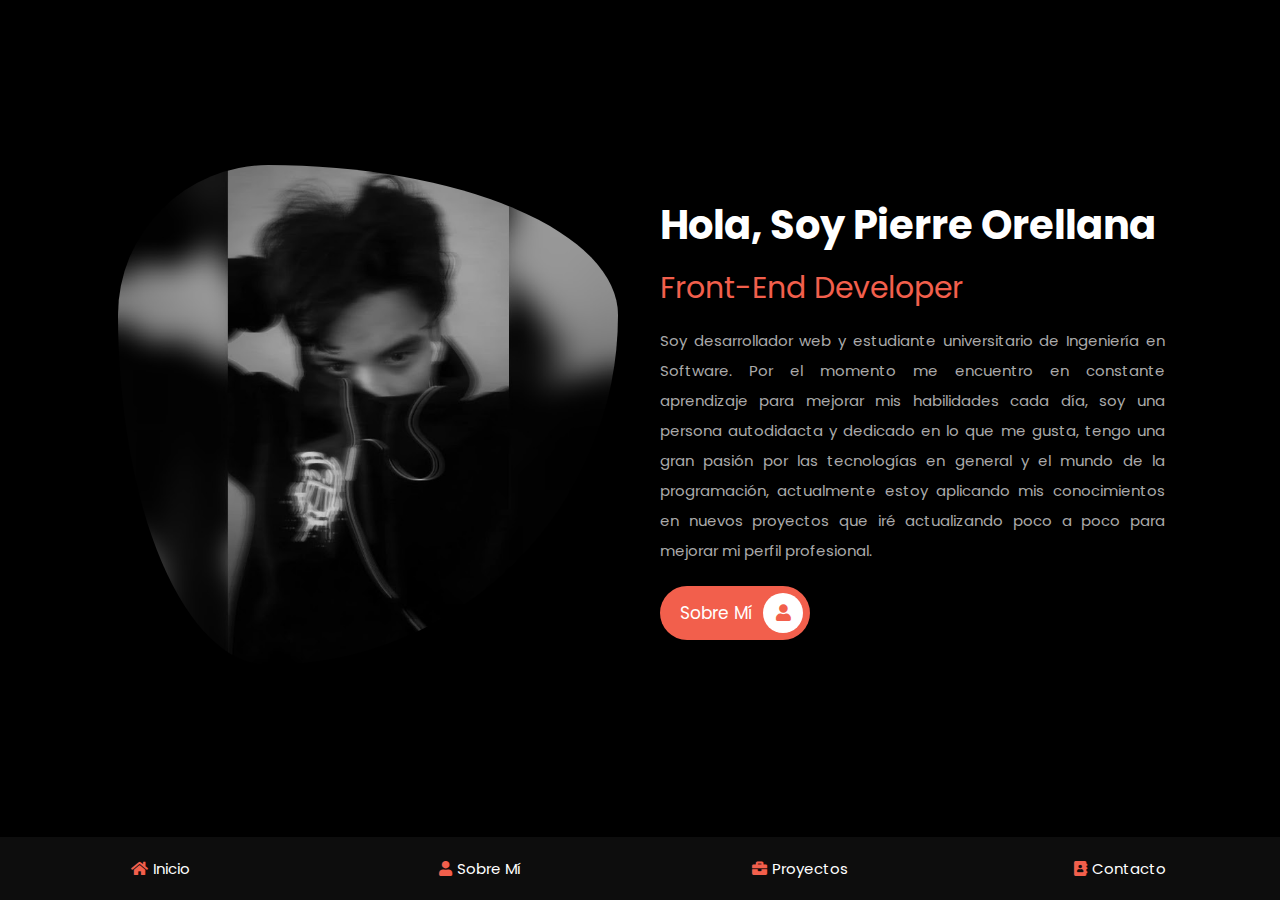
<file: index.html>
<!DOCTYPE html>
<html lang="en">

<head>
    <meta charset="UTF-8" />
    <meta http-equiv="X-UA-Compatible" content="IE=edge" />
    <meta name="viewport" content="width=device-width, initial-scale=1.0" />
    <link rel="shortcut icon" href="img/logo.png" />
    <link rel="stylesheet" href="https://cdnjs.cloudflare.com/ajax/libs/font-awesome/5.15.4/css/all.min.css" />
    <link rel="stylesheet" href="css/style.css" />
    <title>Inicio</title>
</head>

<body>
    <nav class="navbar">
        <a href="index.html"><i class="fas fa-home"></i><span>inicio</span></a>
        <a href="about.html"><i class="fas fa-user"></i><span>sobre mí</span></a>
        <a href="portafolio.html"><i class="fas fa-briefcase"></i><span>proyectos</span></a>
        <a href="contact.html"><i class="fas fa-address-book"></i><span>contacto</span></a>
    </nav>

    <section class="home">
        <div class="image">
            <img src="img/user.png" alt="" />
        </div>

        <div class="content">
            <h3>Hola, soy Pierre Orellana</h3>
            <span>front-end developer</span>
            <p>
                Soy desarrollador web y estudiante universitario de Ingeniería en Software. Por el momento me encuentro en constante aprendizaje para mejorar mis habilidades cada día, soy una persona autodidacta y dedicado en lo que me gusta, tengo una gran pasión por
                las tecnologías en general y el mundo de la programación, actualmente estoy aplicando mis conocimientos en nuevos proyectos que iré actualizando poco a poco para mejorar mi perfil profesional.
            </p>
            <a href="about.html" class="btn">sobre mí<i class="fas fa-user"></i></a>
        </div>
    </section>
</body>

</html>
</file>
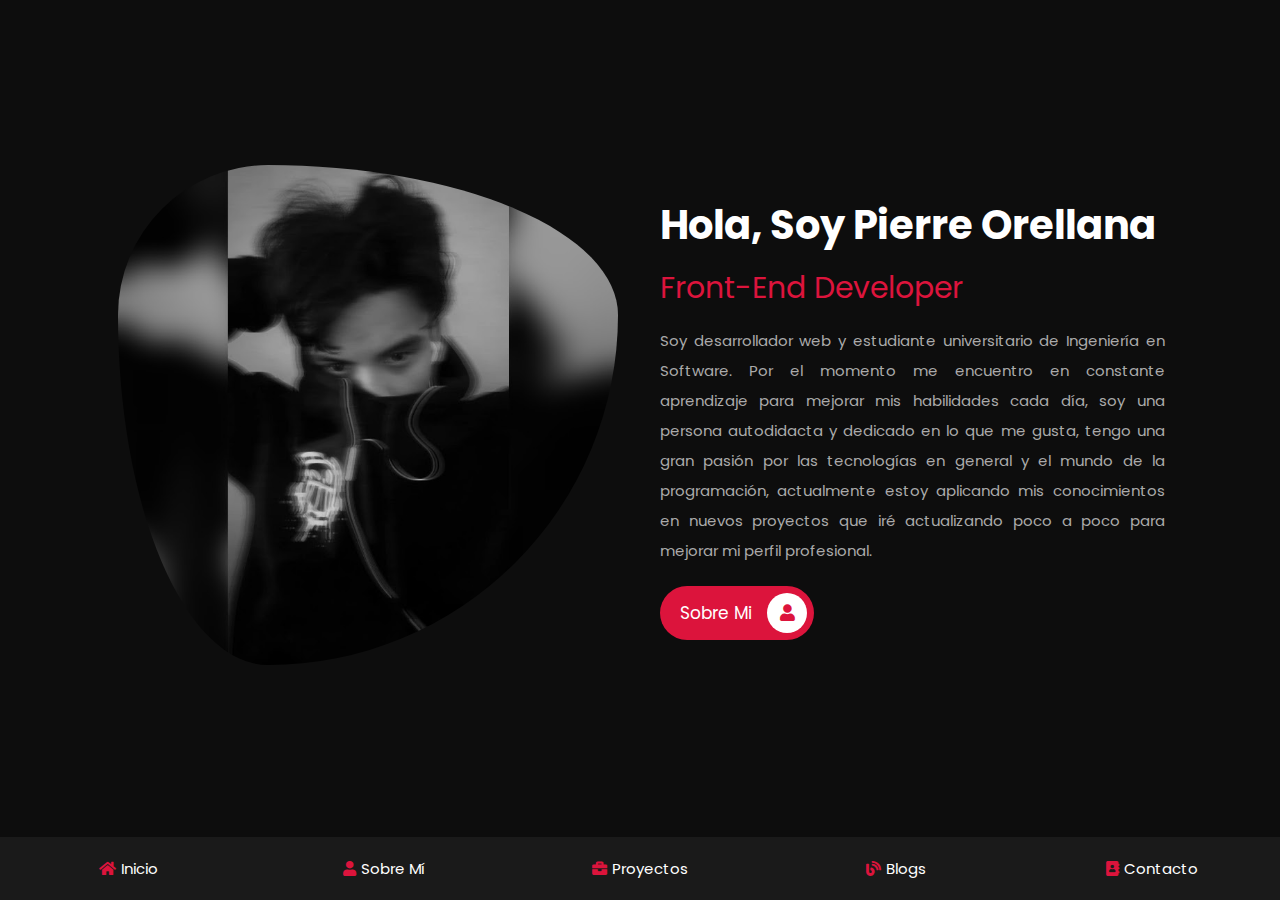
<file: Portafolio - Pierre Orellana/index.html>
<!DOCTYPE html>
<html lang="en">

<head>
    <meta charset="UTF-8" />
    <meta http-equiv="X-UA-Compatible" content="IE=edge" />
    <meta name="viewport" content="width=device-width, initial-scale=1.0" />
    <link rel="shortcut icon" href="img/logo.png" />
    <title>Inicio</title>

    <link rel="stylesheet" href="https://cdnjs.cloudflare.com/ajax/libs/font-awesome/5.15.4/css/all.min.css" />

    <link rel="stylesheet" href="css/style.css" />
</head>

<body>
    <nav class="navbar">
        <a href="index.html"><i class="fas fa-home"></i><span>inicio</span></a>
        <a href="about.html"><i class="fas fa-user"></i><span>sobre mí</span></a>
        <a href="portafolio.html"><i class="fas fa-briefcase"></i><span>proyectos</span></a>
        <a href="blogs.html"><i class="fas fa-blog"></i><span>blogs</span></a>
        <a href="contact.html"><i class="fas fa-address-book"></i><span>contacto</span></a>
    </nav>

    <section class="home">
        <div class="image">
            <img src="img/user.png" alt="" />
        </div>

        <div class="content">
            <h3>Hola, soy Pierre Orellana</h3>
            <span>front-end developer</span>
            <p>
                Soy desarrollador web y estudiante universitario de Ingeniería en Software. Por el momento me encuentro en constante aprendizaje para mejorar mis habilidades cada día, soy una persona autodidacta y dedicado en lo que me gusta, tengo una gran pasión por
                las tecnologías en general y el mundo de la programación, actualmente estoy aplicando mis conocimientos en nuevos proyectos que iré actualizando poco a poco para mejorar mi perfil profesional.
            </p>
            <a href="about.html" class="btn">sobre mi <i class="fas fa-user"></i></a>
        </div>
    </section>
</body>

</html>
</file>
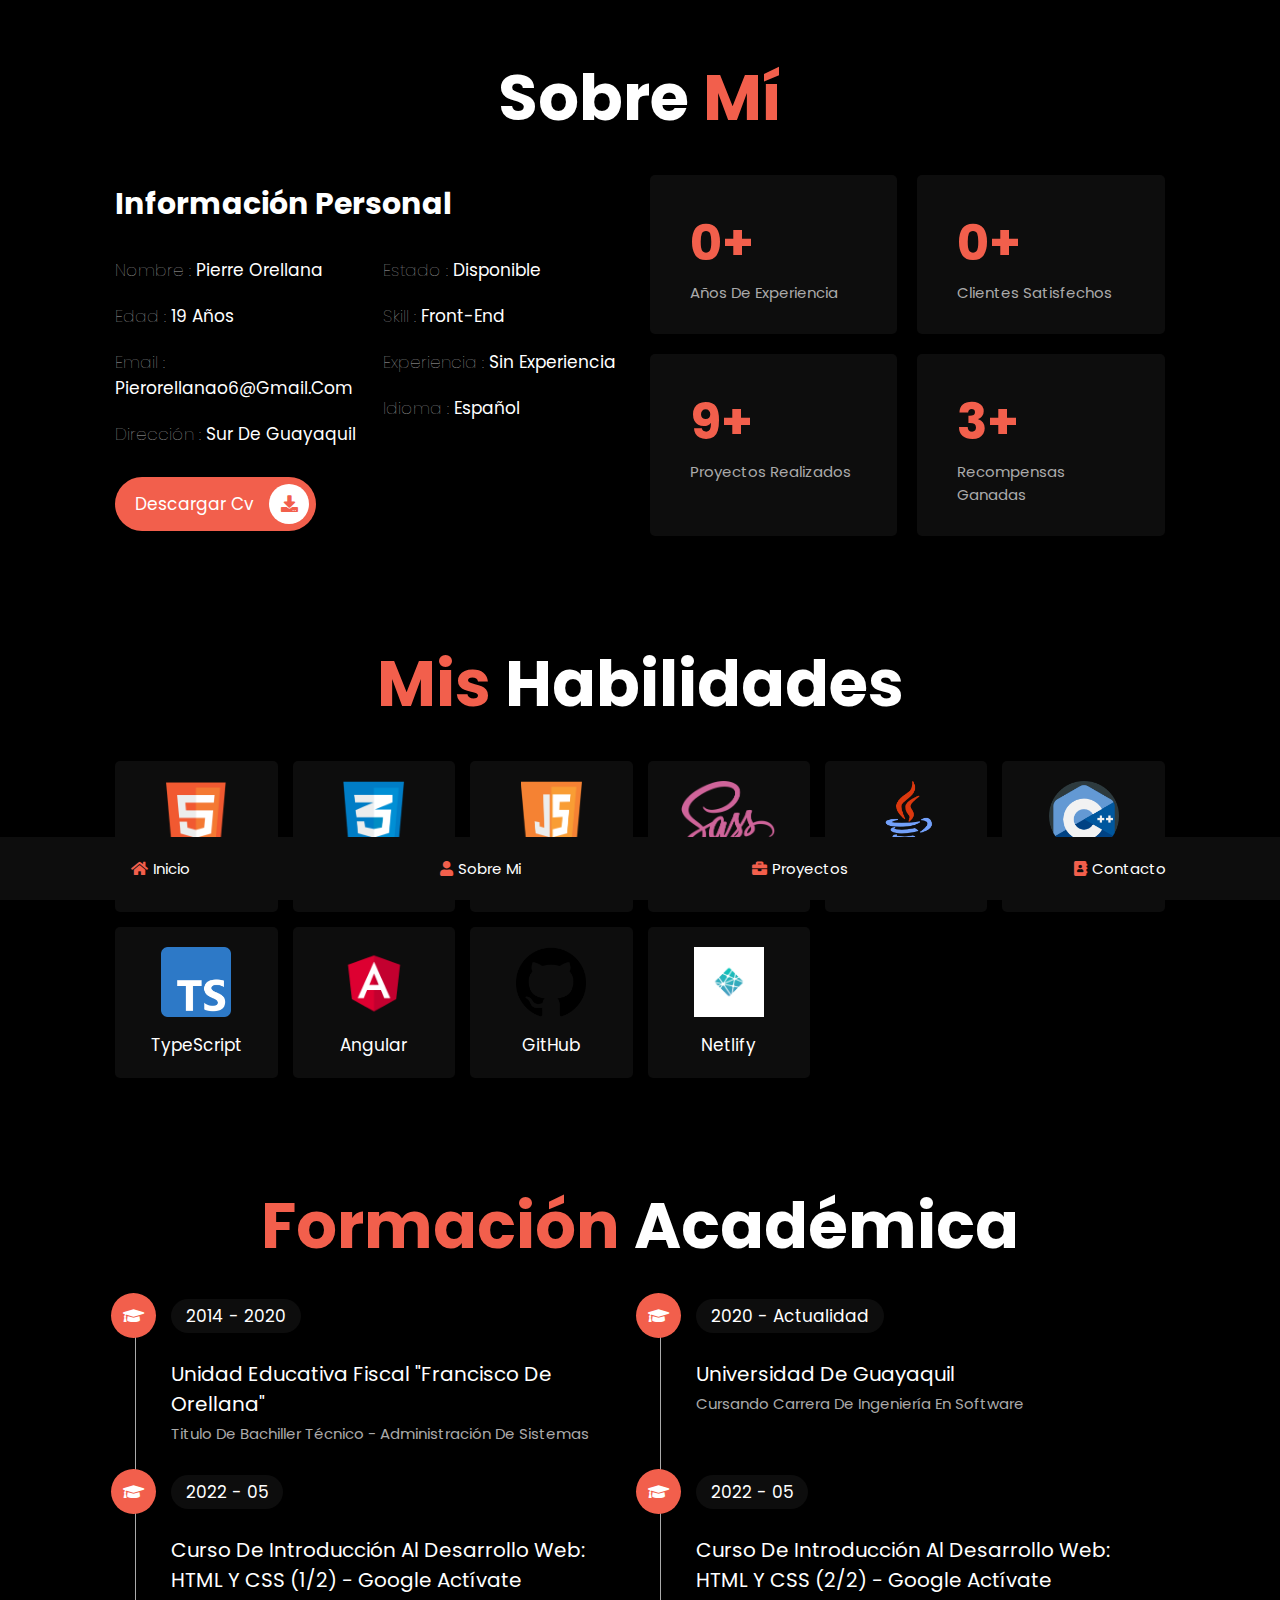
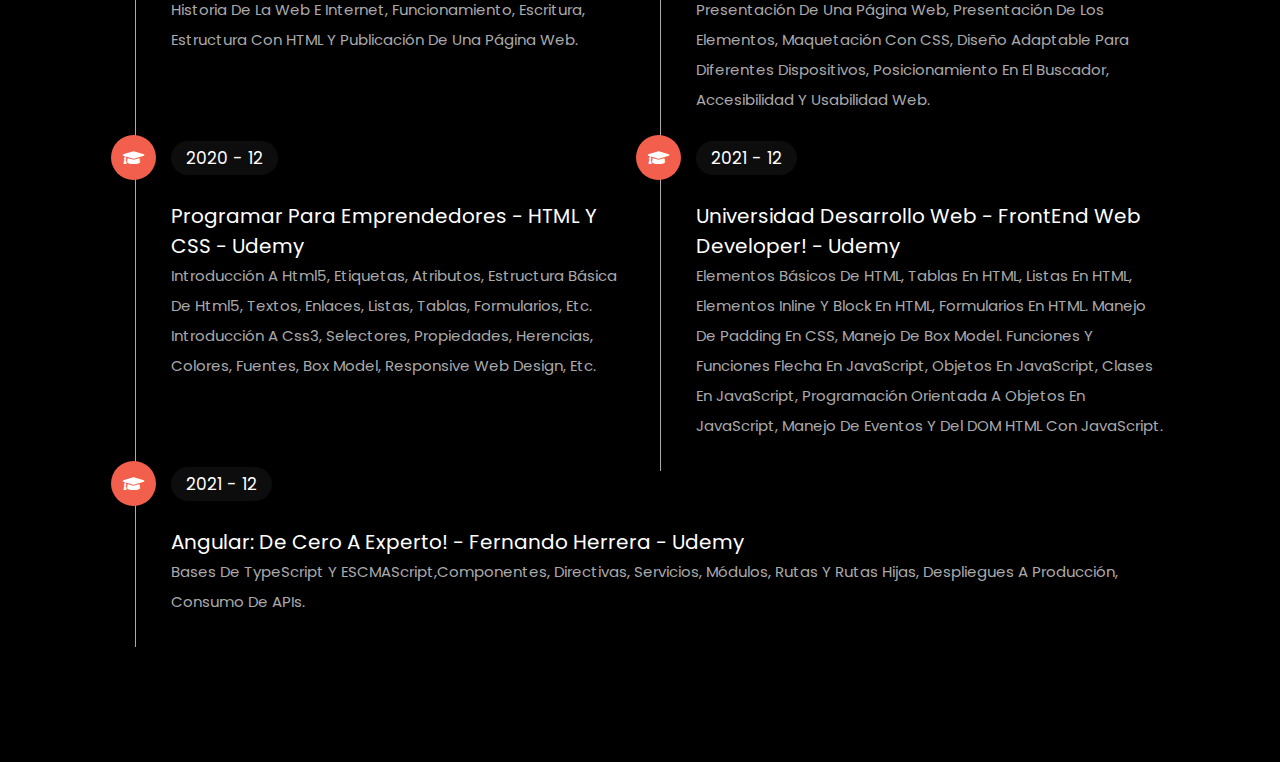
<file: about.html>
<!DOCTYPE html>
<html lang="en">

<head>
    <meta charset="UTF-8" />
    <meta http-equiv="X-UA-Compatible" content="IE=edge" />
    <meta name="viewport" content="width=device-width, initial-scale=1.0" />
    <link rel="shortcut icon" href="img/logo.png" />
    <link rel="stylesheet" href="https://cdnjs.cloudflare.com/ajax/libs/font-awesome/5.15.4/css/all.min.css" />
    <link rel="stylesheet" href="css/style.css" />
    <title>Sobre mí</title>

</head>

<body>
    <nav class="navbar">
        <a href="index.html"><i class="fas fa-home"></i><span>inicio</span></a>
        <a href="about.html"><i class="fas fa-user"></i><span>sobre mi</span></a>
        <a href="portafolio.html"><i class="fas fa-briefcase"></i><span>proyectos</span></a>
        <a href="contact.html"><i class="fas fa-address-book"></i><span>contacto</span></a>
    </nav>

    <section class="about">
        <h1 class="heading">Sobre <span>mí</span></h1>
        <div class="row">
            <div class="info-container">
                <h1>información personal</h1>
                <div class="box-container">
                    <div class="box">
                        <h3><span>nombre :</span> Pierre Orellana</h3>
                        <h3><span>edad :</span> 19 años</h3>
                        <h3><span>email :</span> pierorellanao6@gmail.com</h3>
                        <h3><span>dirección :</span> sur de guayaquil</h3>
                    </div>

                    <div class="box">
                        <h3><span>estado :</span> disponible</h3>
                        <h3><span>skill :</span> front-end</h3>
                        <h3><span>experiencia :</span> sin experiencia</h3>
                        <h3><span>idioma :</span> español</h3>
                    </div>
                </div>
                <a href="pdf/Curriculum Vitae - Pierre Orellana.pdf" target="_blank" class="btn">descargar cv <i
                        class="fas fa-download"></i></a>
            </div>
            <div class="count-container">
                <div class="box">
                    <h3>0+</h3>
                    <p>años de experiencia</p>
                </div>
                <div class="box">
                    <h3>0+</h3>
                    <p>clientes satisfechos</p>
                </div>
                <div class="box">
                    <h3>9+</h3>
                    <p>proyectos realizados</p>
                </div>
                <div class="box">
                    <h3>3+</h3>
                    <p>recompensas ganadas</p>
                </div>
            </div>
        </div>
    </section>

    <section class="skills">
        <h1 class="heading"><span>Mis </span>Habilidades</h1>

        <div class="box-container">
            <div class="box">
                <img src="img/icon-1.png" alt="" />
                <h3>html</h3>
            </div>
            <div class="box">
                <img src="img/icon-2.png" alt="" />
                <h3>css</h3>
            </div>
            <div class="box">
                <img src="img/icon-3.png" alt="" />
                <h3>JavaScript</h3>
            </div>
            <div class="box">
                <img src="img/icon-4.png" alt="" />
                <h3>sass</h3>
            </div>
            <div class="box">
                <img src="img/icon-5.png" alt="" />
                <h3>java</h3>
            </div>
            <div class="box">
                <img src="img/icon-6.png" alt="" />
                <h3>c++</h3>
            </div>
            <div class="box">
                <img src="img/icon-7.png" alt="" />
                <h3>TypeScript</h3>
            </div>
            <div class="box">
                <img src="img/icon-8.png" alt="" />
                <h3>Angular</h3>
            </div>
            <div class="box">
                <img src="img/icon-9.png" alt="" />
                <h3>GitHub</h3>
            </div>
            <div class="box">
                <img src="img/icon-10.png" alt="" />
                <h3>Netlify</h3>
            </div>
        </div>
    </section>

    <section class="education">
        <h1 class="heading"><span>formación </span>académica</h1>
        <div class="box-container">
            <div class="box">
                <i class="fas fa-graduation-cap"></i>
                <span>2014 - 2020</span>
                <h3>Unidad Educativa Fiscal "Francisco de Orellana"</h3>
                <p>Titulo de Bachiller Técnico - Administración de Sistemas</p>
            </div>
            <div class="box">
                <i class="fas fa-graduation-cap"></i>
                <span>2020 - actualidad</span>
                <h3>Universidad de Guayaquil</h3>
                <p>Cursando carrera de Ingeniería en Software</p>
            </div>
            <div class="box">
                <i class="fas fa-graduation-cap"></i>
                <span>2022 - 05</span>
                <h3>Curso de Introducción al Desarrollo Web: HTML y CSS (1/2) - Google Actívate</h3>
                <p>
                    Historia de la web e internet, funcionamiento, escritura, estructura con HTML y publicación de una página web.
                </p>
            </div>
            <div class="box">
                <i class="fas fa-graduation-cap"></i>
                <span>2022 - 05</span>
                <h3>Curso de Introducción al Desarrollo Web: HTML y CSS (2/2) - Google Actívate</h3>
                <p>
                    Presentación de una página web, presentación de los elementos, maquetación con CSS, diseño adaptable para diferentes dispositivos, posicionamiento en el buscador, accesibilidad y usabilidad web.
                </p>
            </div>
            <div class="box">
                <i class="fas fa-graduation-cap"></i>
                <span>2020 - 12</span>
                <h3>Programar para Emprendedores - HTML y CSS - Udemy</h3>
                <p>
                    Introducción a html5, etiquetas, atributos, estructura básica de html5, textos, enlaces, listas, tablas, formularios, etc.
                    <br>Introducción a css3, selectores, propiedades, herencias, colores, fuentes, box model, responsive web design, etc.
                </p>
            </div>
            <div class="box">
                <i class="fas fa-graduation-cap"></i>
                <span>2021 - 12</span>
                <h3>Universidad Desarrollo Web - FrontEnd Web Developer! - Udemy</h3>
                <p>
                    Elementos Básicos de HTML, Tablas en HTML, Listas en HTML, Elementos inline y block en HTML, Formularios en HTML. Manejo de Padding en CSS, Manejo de Box Model. Funciones y Funciones flecha en JavaScript, Objetos en JavaScript, Clases en JavaScript, Programación
                    Orientada a Objetos en JavaScript, Manejo de Eventos y del DOM HTML con JavaScript.
                </p>
            </div>
            <div class="box">
                <i class="fas fa-graduation-cap"></i>
                <span>2021 - 12</span>
                <h3>Angular: De cero a experto! - Fernando Herrera - Udemy</h3>
                <p>
                    Bases de TypeScript y ESCMAScript,Componentes, Directivas, Servicios, Módulos, Rutas y Rutas Hijas, Despliegues a producción, Consumo de APIs.
                </p>
            </div>
        </div>
    </section>
</body>

</html>
</file>
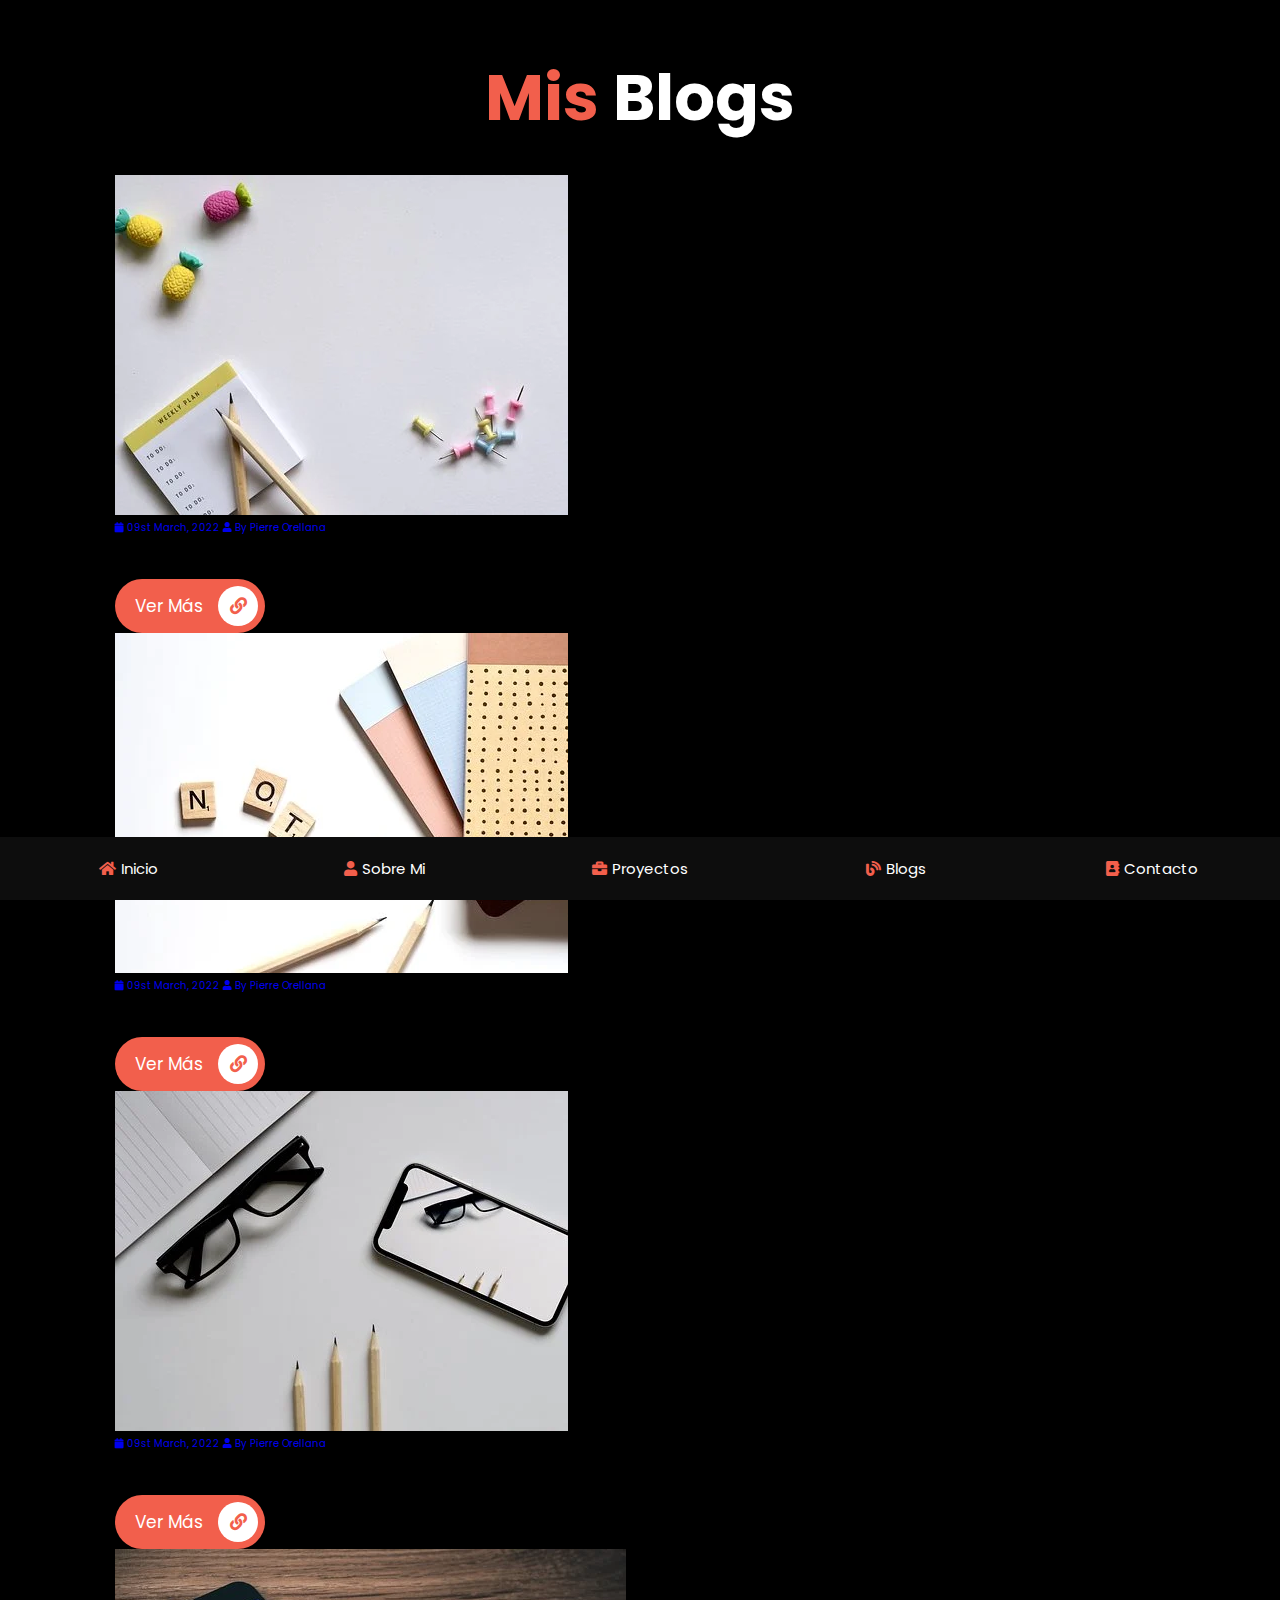
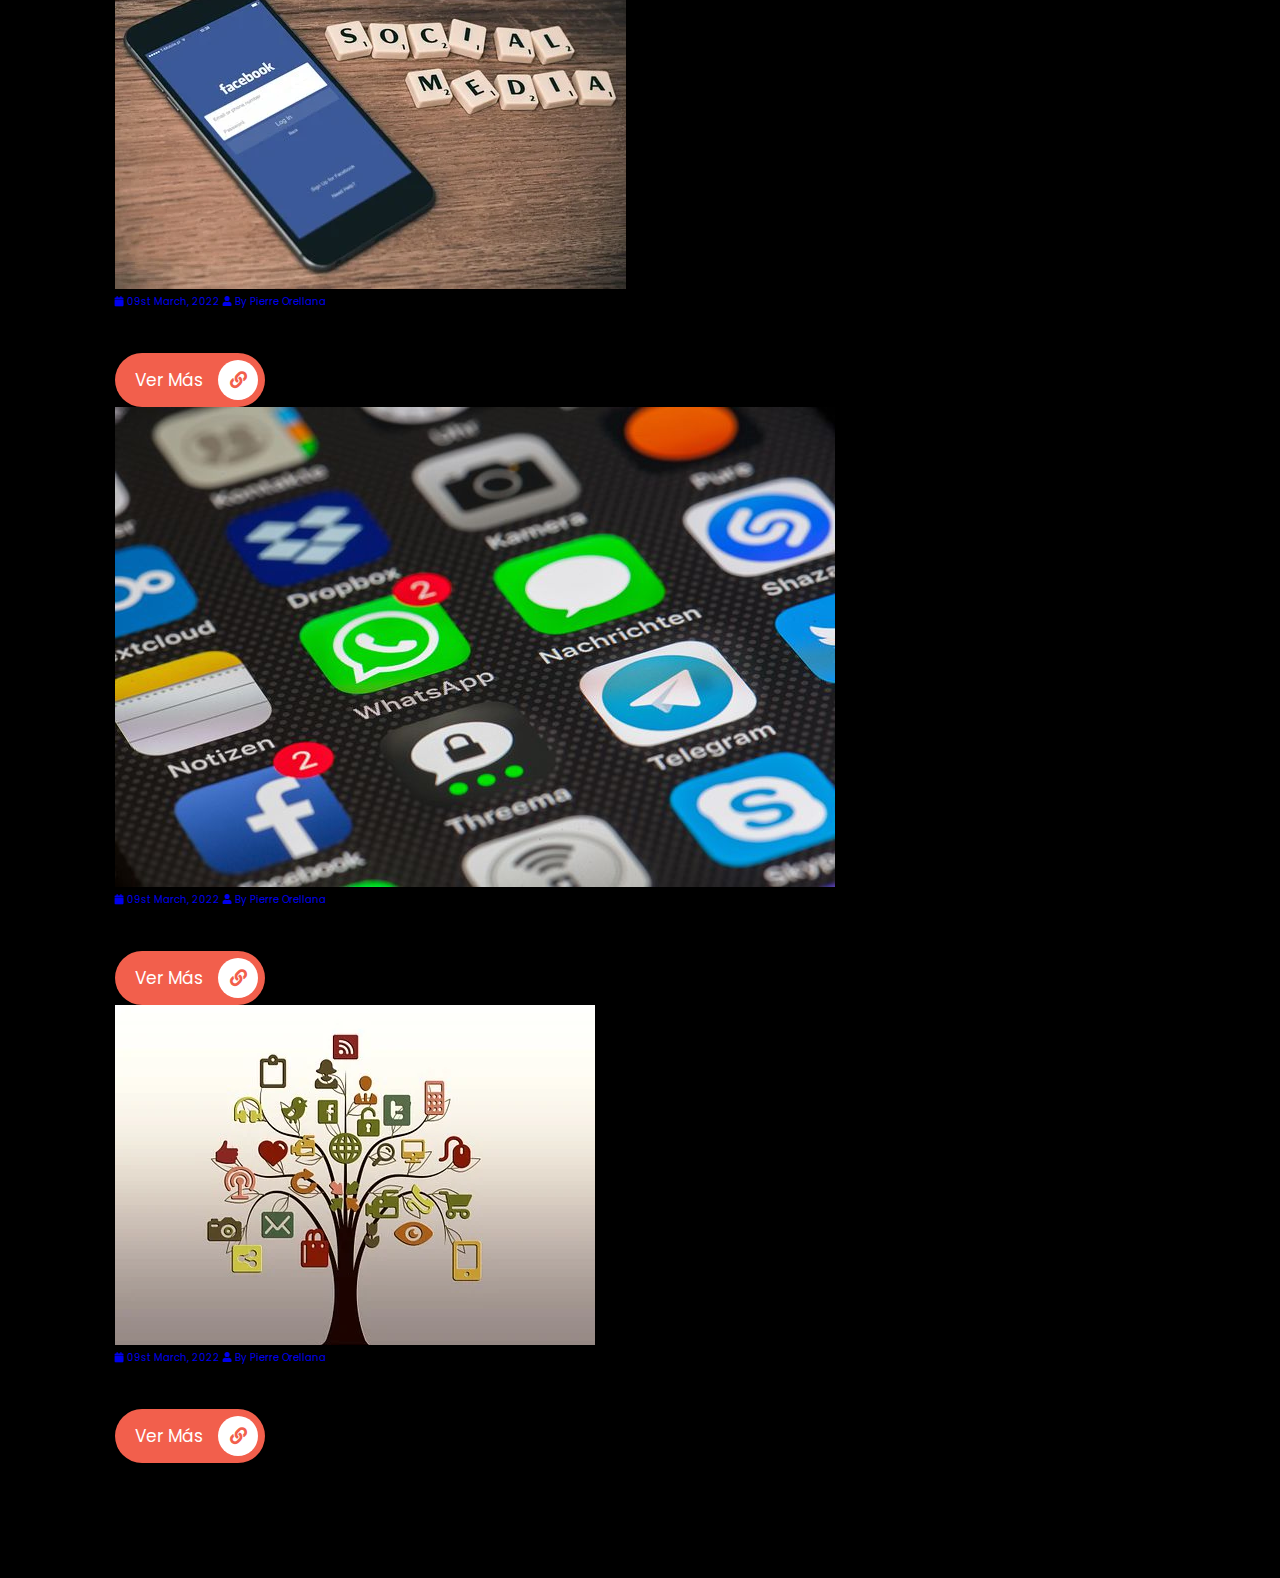
<file: blogs.html>
<!DOCTYPE html>
<html lang="en">

<head>
    <meta charset="UTF-8" />
    <meta http-equiv="X-UA-Compatible" content="IE=edge" />
    <meta name="viewport" content="width=device-width, initial-scale=1.0" />
    <link rel="shortcut icon" href="img/logo.png" />
    <title>Blogs</title>

    <link rel="stylesheet" href="https://cdnjs.cloudflare.com/ajax/libs/font-awesome/5.15.4/css/all.min.css" />

    <link rel="stylesheet" href="css/style.css" />
</head>

<body>
    <nav class="navbar">
        <a href="index.html"><i class="fas fa-home"></i><span>inicio</span></a>
        <a href="about.html"><i class="fas fa-user"></i><span>sobre mi</span></a>
        <a href="portafolio.html"><i class="fas fa-briefcase"></i><span>proyectos</span></a>
        <a href="blogs.html"><i class="fas fa-blog"></i><span>blogs</span></a>
        <a href="contact.html"><i class="fas fa-address-book"></i><span>contacto</span></a>
    </nav>

    <section class="blogs">
        <h1 class="heading"><span>Mis </span>blogs</h1>

        <div class="box-container">
            <div class="box">
                <div class="image">
                    <img src="img/blog-1.png" alt="" />
                </div>
                <div class="content">
                    <div class="icons">
                        <a href="#"><i class="fas fa-calendar"></i> 09st march, 2022</a>
                        <a href="#"><i class="fas fa-user"></i> by pierre orellana</a>
                    </div>
                    <h3>blogs - social media</h3>
                    <p>
                        Lorem, ipsum dolor sit amet consectetur adipisicing elit. Magnam, at?
                    </p>
                    <a href="#" class="btn">ver más <i class="fas fa-link"></i></a>
                </div>
            </div>

            <div class="box">
                <div class="image">
                    <img src="img/blog-2.png" alt="" />
                </div>
                <div class="content">
                    <div class="icons">
                        <a href="#"><i class="fas fa-calendar"></i> 09st march, 2022</a>
                        <a href="#"><i class="fas fa-user"></i> by pierre orellana</a>
                    </div>
                    <h3>blogs - social media</h3>
                    <p>
                        Lorem, ipsum dolor sit amet consectetur adipisicing elit. Magnam, at?
                    </p>
                    <a href="#" class="btn">ver más <i class="fas fa-link"></i></a>
                </div>
            </div>

            <div class="box">
                <div class="image">
                    <img src="img/blog-3.png" alt="" />
                </div>
                <div class="content">
                    <div class="icons">
                        <a href="#"><i class="fas fa-calendar"></i> 09st march, 2022</a>
                        <a href="#"><i class="fas fa-user"></i> by pierre orellana</a>
                    </div>
                    <h3>blogs - social media</h3>
                    <p>
                        Lorem, ipsum dolor sit amet consectetur adipisicing elit. Magnam, at?
                    </p>
                    <a href="#" class="btn">ver más <i class="fas fa-link"></i></a>
                </div>
            </div>

            <div class="box">
                <div class="image">
                    <img src="img/blog-4.png" alt="" />
                </div>
                <div class="content">
                    <div class="icons">
                        <a href="#"><i class="fas fa-calendar"></i> 09st march, 2022</a>
                        <a href="#"><i class="fas fa-user"></i> by pierre orellana</a>
                    </div>
                    <h3>blogs - social media</h3>
                    <p>
                        Lorem, ipsum dolor sit amet consectetur adipisicing elit. Magnam, at?
                    </p>
                    <a href="#" class="btn">ver más <i class="fas fa-link"></i></a>
                </div>
            </div>

            <div class="box">
                <div class="image">
                    <img src="img/blog-5.png" alt="" />
                </div>
                <div class="content">
                    <div class="icons">
                        <a href="#"><i class="fas fa-calendar"></i> 09st march, 2022</a>
                        <a href="#"><i class="fas fa-user"></i> by pierre orellana</a>
                    </div>
                    <h3>blogs - social media</h3>
                    <p>
                        Lorem, ipsum dolor sit amet consectetur adipisicing elit. Magnam, at?
                    </p>
                    <a href="#" class="btn">ver más <i class="fas fa-link"></i></a>
                </div>
            </div>

            <div class="box">
                <div class="image">
                    <img src="img/blog-6.png" alt="" />
                </div>
                <div class="content">
                    <div class="icons">
                        <a href="#"><i class="fas fa-calendar"></i> 09st march, 2022</a>
                        <a href="#"><i class="fas fa-user"></i> by pierre orellana</a>
                    </div>
                    <h3>blogs - social media</h3>
                    <p>
                        Lorem, ipsum dolor sit amet consectetur adipisicing elit. Magnam, at?
                    </p>
                    <a href="#" class="btn">ver más <i class="fas fa-link"></i></a>
                </div>
            </div>
        </div>
    </section>
</body>

</html>
</file>
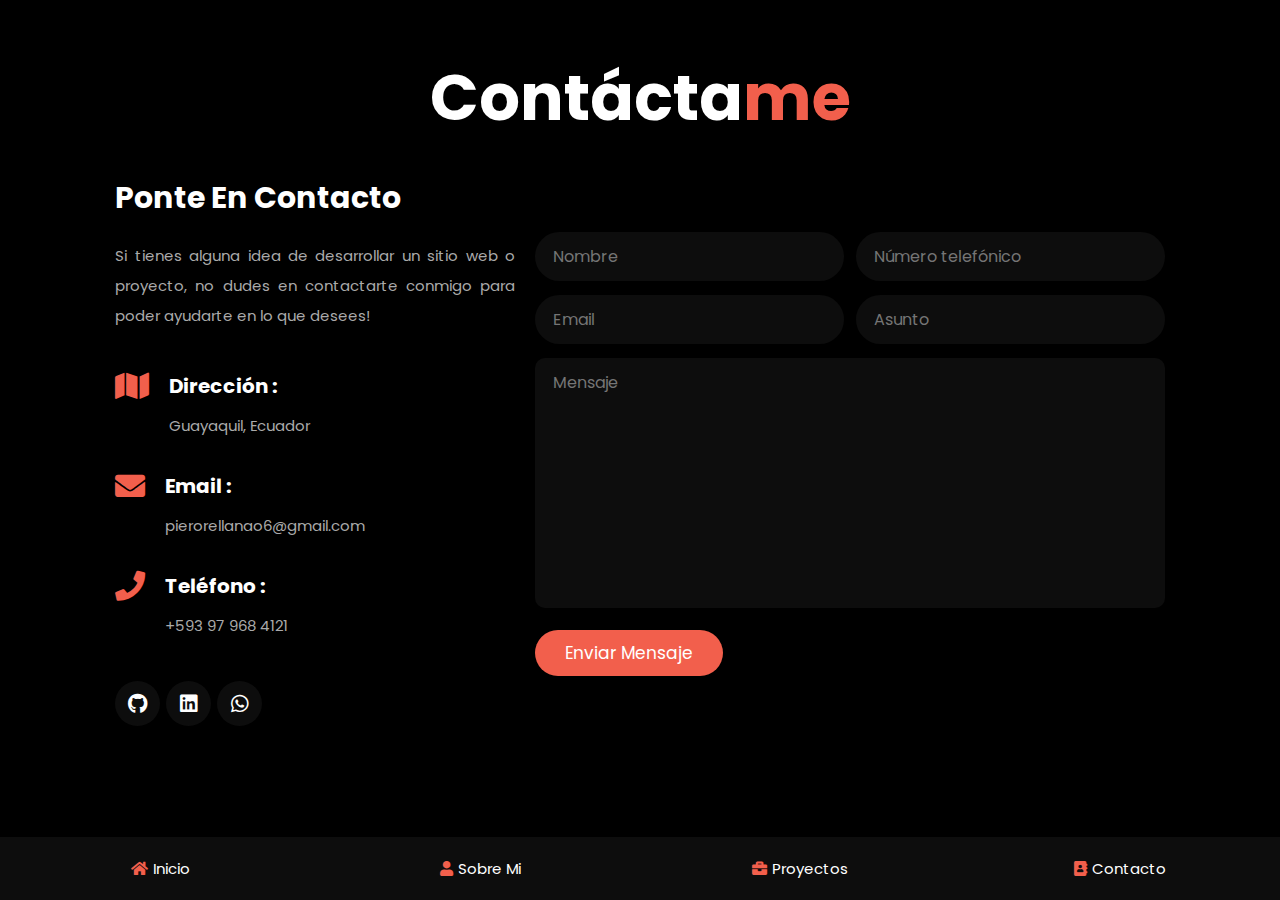
<file: contact.html>
<!DOCTYPE html>
<html lang="en">

<head>
    <meta charset="UTF-8" />
    <meta http-equiv="X-UA-Compatible" content="IE=edge" />
    <meta name="viewport" content="width=device-width, initial-scale=1.0" />
    <link rel="shortcut icon" href="img/logo.png" />
    <link rel="stylesheet" href="https://cdnjs.cloudflare.com/ajax/libs/font-awesome/5.15.4/css/all.min.css" />
    <link rel="stylesheet" href="css/style.css" />
    <title>Contacto</title>

</head>

<body>
    <nav class="navbar">
        <a href="index.html"><i class="fas fa-home"></i><span>inicio</span></a>
        <a href="about.html"><i class="fas fa-user"></i><span>sobre mi</span></a>
        <a href="portafolio.html"><i class="fas fa-briefcase"></i><span>proyectos</span></a>
        <a href="contact.html"><i class="fas fa-address-book"></i><span>contacto</span></a>
    </nav>

    <section class="contact">
        <h1 class="heading">contácta<span>me</span></h1>
        <div class="row">
            <div class="info-container">
                <h1>ponte en contacto</h1>
                <p>
                    Si tienes alguna idea de desarrollar un sitio web o proyecto, no dudes en contactarte conmigo para poder ayudarte en lo que desees!
                </p>
                <div class="box-container">
                    <div class="box">
                        <i class="fas fa-map"></i>
                        <div class="info">
                            <h3>dirección :</h3>
                            <p>Guayaquil, Ecuador</p>
                        </div>
                    </div>

                    <div class="box">
                        <i class="fas fa-envelope"></i>
                        <div class="info">
                            <h3>email :</h3>
                            <p>pierorellanao6@gmail.com</p>
                        </div>
                    </div>

                    <div class="box">
                        <i class="fas fa-phone"></i>
                        <div class="info">
                            <h3>teléfono :</h3>
                            <p>+593 97 968 4121</p>
                        </div>
                    </div>
                </div>

                <div class="share">
                    <a href="https://github.com/pierorellana" target="__blanlk" class="fab fa-github"></a>
                    <a href="https://www.linkedin.com/in/pierre-orellana" target="__blank" class="fab fa-linkedin"></a>
                    <a href="https://wa.me/qr/HKN5I4SOACFRL1" target="__blank" class="fab fa-whatsapp"></a>
                </div>
            </div>

            <form action="https://formsubmit.co/pierorellanao6@gmail.com" method="post">
                <div class="inputBox">
                    <input name="Nombre" type="text" placeholder="Nombre" />
                    <input name="Número" type="number" placeholder="Número telefónico" />
                </div>

                <div class="inputBox">
                    <input name="Email" type="email" placeholder="Email" />
                    <input name="Asunto" type="text" placeholder="Asunto" />
                </div>

                <textarea name="Mensaje" placeholder="Mensaje" id="" cols="30" rows="10"></textarea>

                <input type="submit" value="enviar mensaje" class="btn" />
            </form>
        </div>
    </section>
</body>

</html>
</file>
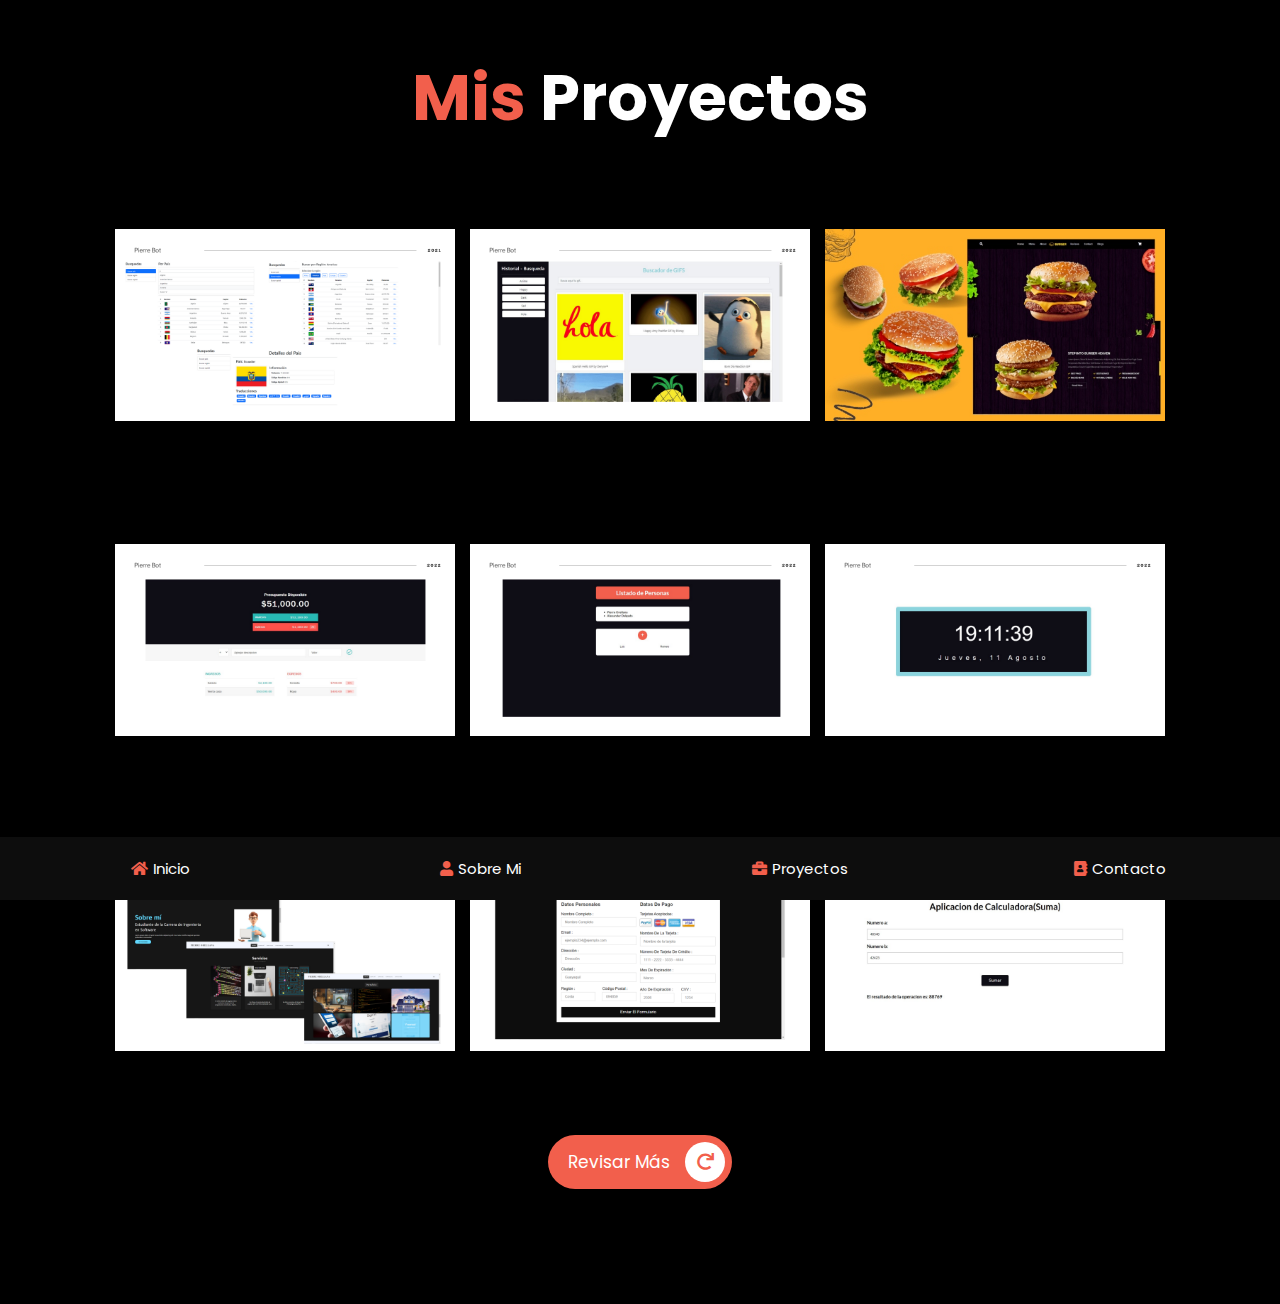
<file: portafolio.html>
<!DOCTYPE html>
<html lang="en">

<head>
    <meta charset="UTF-8" />
    <meta http-equiv="X-UA-Compatible" content="IE=edge" />
    <meta name="viewport" content="width=device-width, initial-scale=1.0" />
    <link rel="shortcut icon" href="img/logo.png" />
    <link rel="stylesheet" href="https://cdnjs.cloudflare.com/ajax/libs/font-awesome/5.15.4/css/all.min.css" />
    <link rel="stylesheet" href="css/style.css" />
    <title>Portafolio</title>

</head>

<body>
    <nav class="navbar">
        <a href="index.html"><i class="fas fa-home"></i><span>inicio</span></a>
        <a href="about.html"><i class="fas fa-user"></i><span>sobre mi</span></a>
        <a href="portafolio.html"><i class="fas fa-briefcase"></i><span>proyectos</span></a>
        <a href="contact.html"><i class="fas fa-address-book"></i><span>contacto</span></a>
    </nav>

    <section class="portfolio">
        <h1 class="heading"><span>Mis </span>Proyectos</h1>
        <div class="box-container">
            <div class="box">
                <img src="img/img-1.png" alt="" />
                <div class="content">
                    <h3>proyecto 01</h3>
                    <p>aplicación buscador de países</p>
                    <a href="https://app-paises-pierrebot.netlify.app/" target="__blank">revisar más</a>
                </div>
            </div>
            <div class="box">
                <img src="img/img-2.png" alt="" />
                <div class="content">
                    <h3>proyecto 02</h3>
                    <p>aplicación buscador de gifs</p>
                    <a href="https://app-gifs-pierrebot.netlify.app/" target="__blank">revisar más</a>
                </div>
            </div>
            <div class="box">
                <img src="img/img-3.jpg" alt="" />
                <div class="content">
                    <h3>proyecto 03</h3>
                    <p>maquetado de sitio web de hamburguesa</p>
                    <a href="https://pierorellana.github.io/web-burger/" target="__blank">revisar más</a>
                </div>
            </div>
            <div class="box">
                <img src="img/img-4.png" alt="" />
                <div class="content">
                    <h3>proyecto 04</h3>
                    <p>aplicación de calcular presupuesto </p>
                    <a href="https://pierorellana.github.io/Presupuesto/" target="__blank">revisar más</a>
                </div>
            </div>
            <div class="box">
                <img src="img/img-5.png" alt="" />
                <div class="content">
                    <h3>proyecto 05</h3>
                    <p>aplicación de agregar listado de personas </p>
                    <a href="https://pierorellana.github.io/Listado-de-Personas---JavaScript/" target="__blank">revisar
                        más</a>
                </div>
            </div>
            <div class="box">
                <img src="img/img-6.png" alt="" />
                <div class="content">
                    <h3>proyecto 06</h3>
                    <p>reloj digital </p>
                    <a href="https://pierorellana.github.io/Reloj-Digital/" target="__blank">revisar más</a>
                </div>
            </div>
            <div class="box">
                <img src="img/img-7.png" alt="" />
                <div class="content">
                    <h3>proyecto 07</h3>
                    <p>primer portafolio desarrollado</p>
                    <a href="https://pierorellana.github.io/portafolio-prueba/" target="__blank">revisar más</a>
                </div>
            </div>
            <div class="box">
                <img src="img/img-8.png" alt="" />
                <div class="content">
                    <h3>proyecto 08</h3>
                    <p>maquetado de formulario de pago</p>
                    <a href="https://pierorellana.github.io/formulario/" target="__blank">revisar más</a>
                </div>
            </div>
            <div class="box">
                <img src="img/img-9.png" alt="" />
                <div class="content">
                    <h3>proyecto 09</h3>
                    <p>calculadora de suma</p>
                    <a href="https://pierorellana.github.io/Calculadora-de-Suma---JavaScript/" target="__blank">revisar
                        más</a>
                </div>
            </div>
        </div>
        <a href="portafolio.html" class="btn">revisar más <i class="fas fa-redo"></i></a>
    </section>
</body>

</html>
</file>
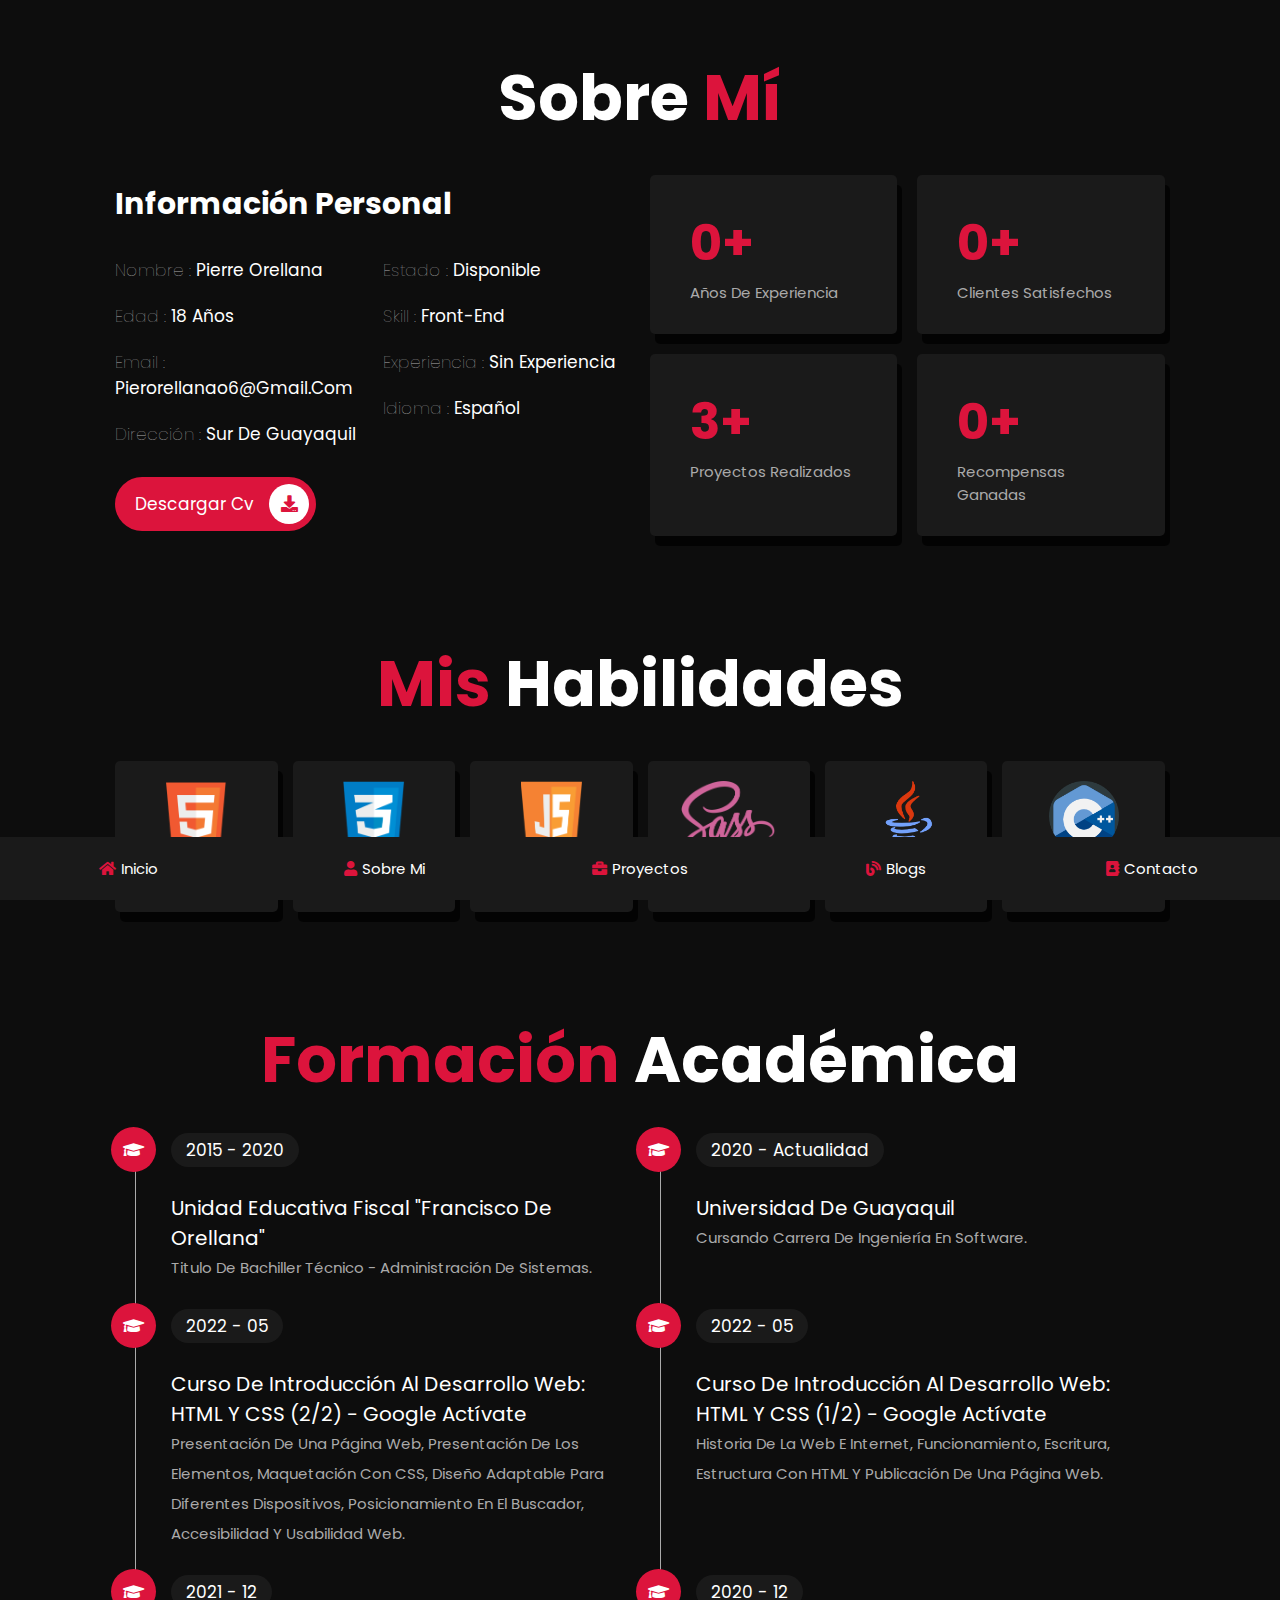
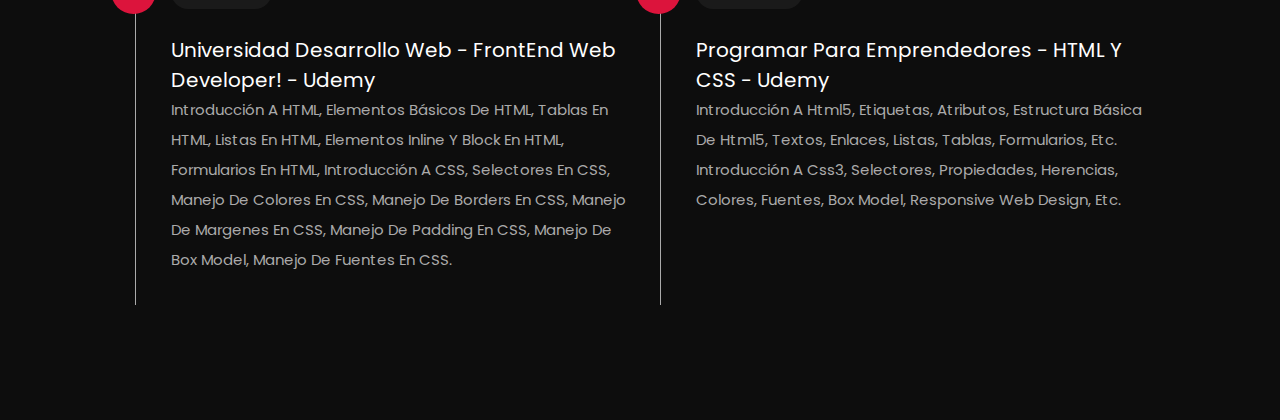
<file: Portafolio - Pierre Orellana/about.html>
<!DOCTYPE html>
<html lang="en">

<head>
    <meta charset="UTF-8" />
    <meta http-equiv="X-UA-Compatible" content="IE=edge" />
    <meta name="viewport" content="width=device-width, initial-scale=1.0" />
    <link rel="shortcut icon" href="img/logo.png" />
    <title>Sobre mí</title>

    <link rel="stylesheet" href="https://cdnjs.cloudflare.com/ajax/libs/font-awesome/5.15.4/css/all.min.css" />

    <link rel="stylesheet" href="css/style.css" />
</head>

<body>
    <nav class="navbar">
        <a href="index.html"><i class="fas fa-home"></i><span>inicio</span></a>
        <a href="about.html"><i class="fas fa-user"></i><span>sobre mi</span></a>
        <a href="portafolio.html"><i class="fas fa-briefcase"></i><span>proyectos</span></a>
        <a href="blogs.html"><i class="fas fa-blog"></i><span>blogs</span></a>
        <a href="contact.html"><i class="fas fa-address-book"></i><span>contacto</span></a>
    </nav>

    <section class="about">
        <h1 class="heading">Sobre <span>mí</span></h1>
        <div class="row">
            <div class="info-container">
                <h1>información personal</h1>

                <div class="box-container">
                    <div class="box">
                        <h3><span>nombre :</span> Pierre Orellana</h3>
                        <h3><span>edad :</span> 18 años</h3>
                        <h3><span>email :</span> pierorellanao6@gmail.com</h3>
                        <h3><span>dirección :</span> sur de guayaquil</h3>
                    </div>

                    <div class="box">
                        <h3><span>estado :</span> disponible</h3>
                        <h3><span>skill :</span> front-end</h3>
                        <h3><span>experiencia :</span> sin experiencia</h3>
                        <h3><span>idioma :</span> español</h3>
                    </div>
                </div>

                <a href="pdf/Curriculum Vitae - Pierre Orellana.pdf" target="_blank" class="btn">descargar cv <i class="fas fa-download"></i></a>
            </div>

            <div class="count-container">
                <div class="box">
                    <h3>0+</h3>
                    <p>años de experiencia</p>
                </div>
                <div class="box">
                    <h3>0+</h3>
                    <p>clientes satisfechos</p>
                </div>
                <div class="box">
                    <h3>3+</h3>
                    <p>proyectos realizados</p>
                </div>
                <div class="box">
                    <h3>0+</h3>
                    <p>recompensas ganadas</p>
                </div>
            </div>
        </div>
    </section>

    <section class="skills">
        <h1 class="heading"><span>Mis </span>Habilidades</h1>

        <div class="box-container">
            <div class="box">
                <img src="img/icon-1.png" alt="" />
                <h3>html</h3>
            </div>
            <div class="box">
                <img src="img/icon-2.png" alt="" />
                <h3>css</h3>
            </div>
            <div class="box">
                <img src="img/icon-3.png" alt="" />
                <h3>JavaScript</h3>
            </div>
            <div class="box">
                <img src="img/icon-4.png" alt="" />
                <h3>sass</h3>
            </div>
            <div class="box">
                <img src="img/icon-5.png" alt="" />
                <h3>java</h3>
            </div>
            <div class="box">
                <img src="img/icon-6.png" alt="" />
                <h3>c++</h3>
            </div>
        </div>
    </section>

    <section class="education">
        <h1 class="heading"><span>formación </span>académica</h1>
        <div class="box-container">
            <div class="box">
                <i class="fas fa-graduation-cap"></i>
                <span>2015 - 2020</span>
                <h3>Unidad Educativa Fiscal "Francisco de Orellana"</h3>
                <p>Titulo de Bachiller Técnico - Administración de Sistemas.</p>
            </div>
            <div class="box">
                <i class="fas fa-graduation-cap"></i>
                <span>2020 - actualidad</span>
                <h3>Universidad de Guayaquil</h3>
                <p>Cursando carrera de Ingeniería en Software.</p>
            </div>
            <div class="box">
                <i class="fas fa-graduation-cap"></i>
                <span>2022 - 05</span>
                <h3>Curso de Introducción al Desarrollo Web: HTML y CSS (2/2) - Google Actívate</h3>
                <p>
                    Presentación de una página web, presentación de los elementos, maquetación con CSS, diseño adaptable para diferentes dispositivos, posicionamiento en el buscador, accesibilidad y usabilidad web.
                </p>
            </div>
            <div class="box">
                <i class="fas fa-graduation-cap"></i>
                <span>2022 - 05</span>
                <h3>Curso de Introducción al Desarrollo Web: HTML y CSS (1/2) - Google Actívate</h3>
                <p>
                    Historia de la web e internet, funcionamiento, escritura, estructura con HTML y publicación de una página web.
                </p>
            </div>
            <div class="box">
                <i class="fas fa-graduation-cap"></i>
                <span>2021 - 12</span>
                <h3>Universidad Desarrollo Web - FrontEnd Web Developer! - Udemy</h3>
                <p>
                    Introducción a HTML, Elementos Básicos de HTML, Tablas en HTML, Listas en HTML, Elementos inline y block en HTML, Formularios en HTML, Introducción a CSS, Selectores en CSS, Manejo de Colores en CSS, Manejo de Borders en CSS, Manejo de Margenes en CSS,
                    Manejo de Padding en CSS, Manejo de Box Model, Manejo de Fuentes en CSS.
                </p>
            </div>
            <div class="box">
                <i class="fas fa-graduation-cap"></i>
                <span>2020 - 12</span>
                <h3>Programar para Emprendedores - HTML y CSS - Udemy</h3>
                <p>
                    Introducción a html5, etiquetas, atributos, estructura básica de html5, textos, enlaces, listas, tablas, formularios, etc.
                    <br>Introducción a css3, selectores, propiedades, herencias, colores, fuentes, box model, responsive web design, etc.
                </p>
            </div>
        </div>
    </section>
</body>

</html>
</file>
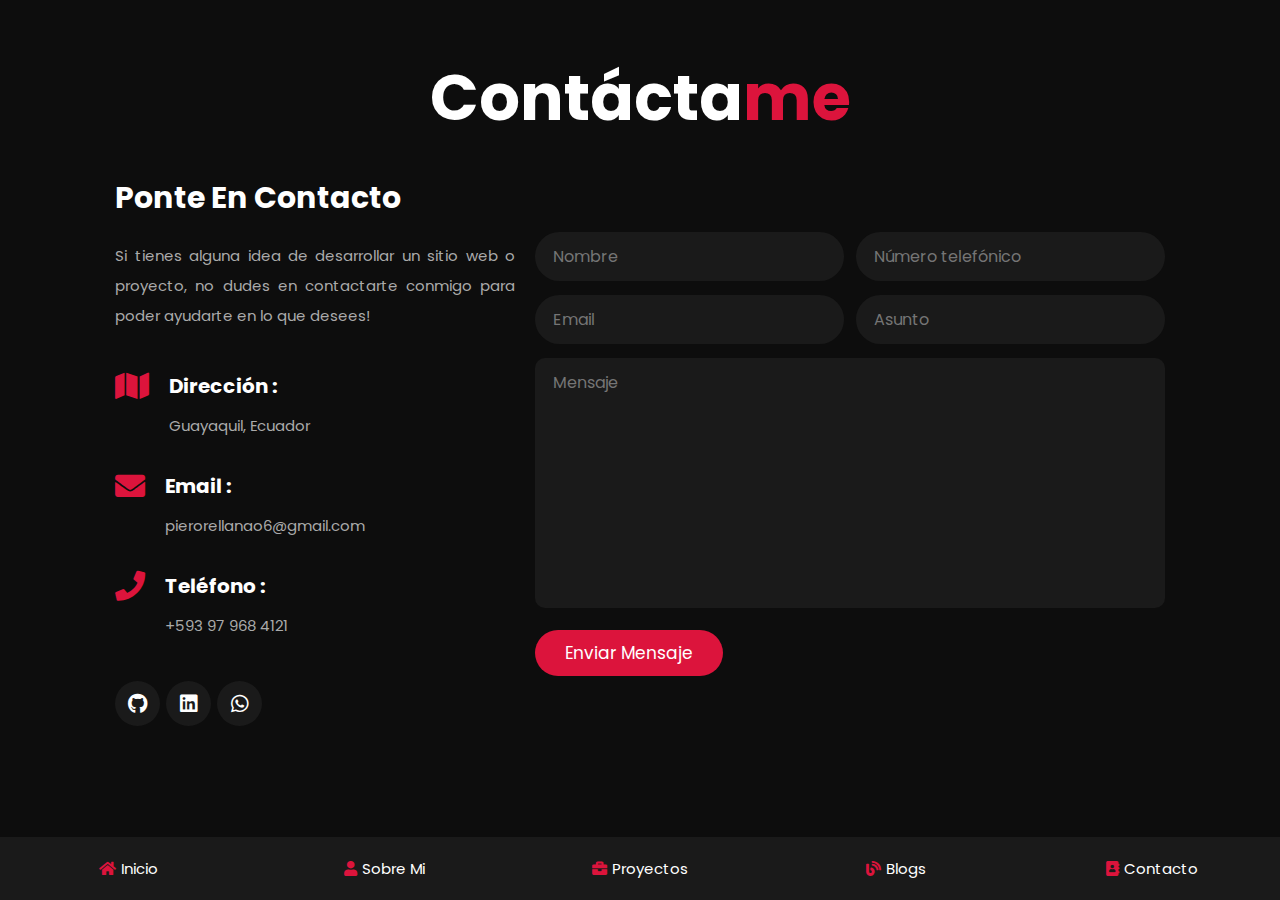
<file: Portafolio - Pierre Orellana/contact.html>
<!DOCTYPE html>
<html lang="en">

<head>
    <meta charset="UTF-8" />
    <meta http-equiv="X-UA-Compatible" content="IE=edge" />
    <meta name="viewport" content="width=device-width, initial-scale=1.0" />
    <link rel="shortcut icon" href="img/logo.png" />
    <title>Contacto</title>

    <link rel="stylesheet" href="https://cdnjs.cloudflare.com/ajax/libs/font-awesome/5.15.4/css/all.min.css" />

    <link rel="stylesheet" href="css/style.css" />
</head>

<body>
    <nav class="navbar">
        <a href="index.html"><i class="fas fa-home"></i><span>inicio</span></a>
        <a href="about.html"><i class="fas fa-user"></i><span>sobre mi</span></a>
        <a href="portafolio.html"><i class="fas fa-briefcase"></i><span>proyectos</span></a>
        <a href="blogs.html"><i class="fas fa-blog"></i><span>blogs</span></a>
        <a href="contact.html"><i class="fas fa-address-book"></i><span>contacto</span></a>
    </nav>

    <section class="contact">
        <h1 class="heading">contácta<span>me</span></h1>

        <div class="row">
            <div class="info-container">
                <h1>ponte en contacto</h1>

                <p>
                    Si tienes alguna idea de desarrollar un sitio web o proyecto, no dudes en contactarte conmigo para poder ayudarte en lo que desees!
                </p>

                <div class="box-container">
                    <div class="box">
                        <i class="fas fa-map"></i>
                        <div class="info">
                            <h3>dirección :</h3>
                            <p>Guayaquil, Ecuador</p>
                        </div>
                    </div>

                    <div class="box">
                        <i class="fas fa-envelope"></i>
                        <div class="info">
                            <h3>email :</h3>
                            <p>pierorellanao6@gmail.com</p>
                        </div>
                    </div>

                    <div class="box">
                        <i class="fas fa-phone"></i>
                        <div class="info">
                            <h3>teléfono :</h3>
                            <p>+593 97 968 4121</p>
                        </div>
                    </div>
                </div>

                <div class="share">
                    <a href="https://github.com/pierorellana" target="__blanlk" class="fab fa-github"></a>
                    <a href="https://www.linkedin.com/in/pierre-orellana" target="__blank" class="fab fa-linkedin"></a>
                    <a href="https://wa.me/qr/HKN5I4SOACFRL1" target="__blank" class="fab fa-whatsapp"></a>
                </div>
            </div>

            <form action="https://formsubmit.co/pierorellanao6@gmail.com" method="post">
                <div class="inputBox">
                    <input name="Nombre" type="text" placeholder="Nombre" />
                    <input name="Número" type="number" placeholder="Número telefónico" />
                </div>

                <div class="inputBox">
                    <input name="Email" type="email" placeholder="Email" />
                    <input name="Asunto" type="text" placeholder="Asunto" />
                </div>

                <textarea name="Mensaje" placeholder="Mensaje" id="" cols="30" rows="10"></textarea>

                <input type="submit" value="enviar mensaje" class="btn" />
            </form>
        </div>
    </section>
</body>

</html>
</file>
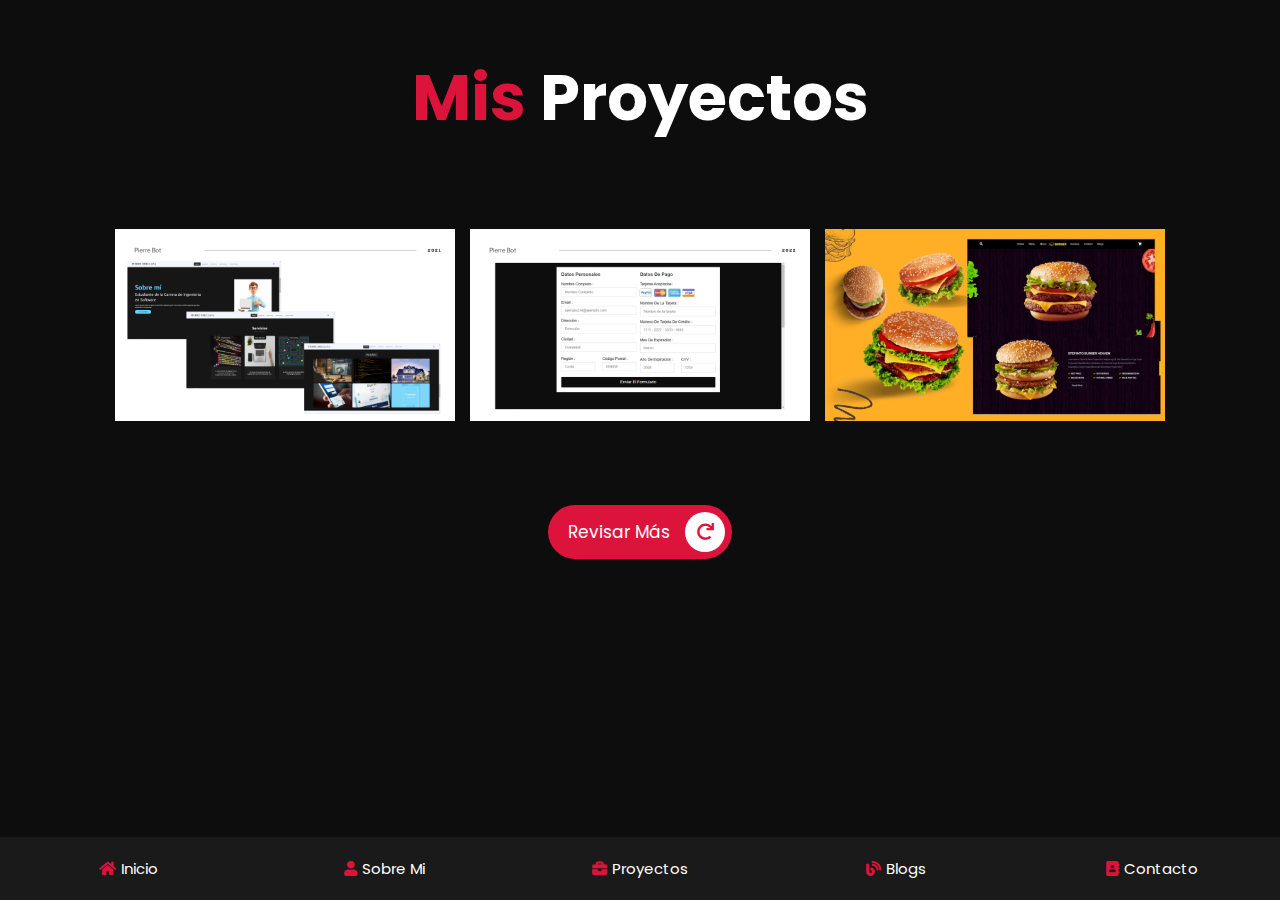
<file: Portafolio - Pierre Orellana/portafolio.html>
<!DOCTYPE html>
<html lang="en">

<head>
    <meta charset="UTF-8" />
    <meta http-equiv="X-UA-Compatible" content="IE=edge" />
    <meta name="viewport" content="width=device-width, initial-scale=1.0" />
    <link rel="shortcut icon" href="img/logo.png" />
    <title>Portafolio</title>

    <link rel="stylesheet" href="https://cdnjs.cloudflare.com/ajax/libs/font-awesome/5.15.4/css/all.min.css" />

    <link rel="stylesheet" href="css/style.css" />
</head>

<body>
    <nav class="navbar">
        <a href="index.html"><i class="fas fa-home"></i><span>inicio</span></a>
        <a href="about.html"><i class="fas fa-user"></i><span>sobre mi</span></a>
        <a href="portafolio.html"><i class="fas fa-briefcase"></i><span>proyectos</span></a>
        <a href="blogs.html"><i class="fas fa-blog"></i><span>blogs</span></a>
        <a href="contact.html"><i class="fas fa-address-book"></i><span>contacto</span></a>
    </nav>

    <section class="portfolio">
        <h1 class="heading"><span>Mis </span>Proyectos</h1>
        <div class="box-container">
            <div class="box">
                <img src="img/img-1.png" alt="" />
                <div class="content">
                    <h3>proyecto 01</h3>
                    <p>primer portafolio desarrollado</p>
                    <a href="https://pierorellana.github.io/portafolio-prueba/" target="__blank">revisar más</a>
                </div>
            </div>
            <div class="box">
                <img src="img/img-2.png" alt="" />
                <div class="content">
                    <h3>proyecto 02</h3>
                    <p>formulario de pago</p>
                    <a href="https://pierorellana.github.io/formulario/" target="__blank">revisar más</a>
                </div>
            </div>
            <div class="box">
                <img src="img/img-3.jpg" alt="" />
                <div class="content">
                    <h3>proyecto 03</h3>
                    <p>sitio web de hamburguesa</p>
                    <a href="https://pierorellana.github.io/web-burger/" target="__blank">revisar más</a>
                </div>
            </div>
        </div>

        <a href="portafolio.html" class="btn">revisar más <i class="fas fa-redo"></i></a>
    </section>
</body>

</html>
</file>
<file: css/style.css>
@import url("https://fonts.googleapis.com/css2?family=Poppins:wght@100;300;400;500;600;700&display=swap");
* {
  font-family: "Poppins", sans-serif;
  margin: 0;
  padding: 0;
  -webkit-box-sizing: border-box;
          box-sizing: border-box;
  text-decoration: none;
  outline: none;
  border: none;
  text-transform: capitalize;
}

html {
  font-size: 62.5%;
  overflow-x: hidden;
}

html::-webkit-scrollbar {
  width: 1rem;
}

html::-webkit-scrollbar-track {
  background: #000;
}

html::-webkit-scrollbar-thumb {
  background: #f25f4c;
  border-radius: 5rem;
}

body {
  background: #000;
  padding-bottom: 6.5rem;
}

section {
  padding: 5rem 9%;
}

.heading {
  text-align: center;
  font-size: 5vw;
  color: #fff;
  margin-bottom: 3rem;
  text-transform: capitalize;
}

.heading span {
  text-transform: capitalize;
  color: #f25f4c;
}

.btn {
  display: inline-block;
  margin-top: 1rem;
  border-radius: 5rem;
  background: #f25f4c;
  padding: 0.7rem;
  font-size: 1.7rem;
  color: #fff;
  padding-left: 2rem;
}

.btn i {
  height: 4rem;
  width: 4rem;
  line-height: 4rem;
  font-size: 1.7rem;
  text-align: center;
  background: #fff;
  color: #f25f4c;
  border-radius: 50%;
  margin-left: 1rem;
  -webkit-transition: 0.2s linear;
  transition: 0.2s linear;
}

.btn:hover i {
  margin-left: 2rem;
}

.navbar {
  position: fixed;
  bottom: 0;
  left: 0;
  right: 0;
  display: -webkit-box;
  display: -ms-flexbox;
  display: flex;
  z-index: 1000;
  -webkit-box-align: end;
      -ms-flex-align: end;
          align-items: flex-end;
}

.navbar a {
  padding: 2rem;
  font-size: 1.5rem;
  background: #0d0d0d;
  color: #fff;
  -webkit-box-flex: 1;
      -ms-flex: 1;
          flex: 1;
  text-align: center;
  -webkit-transition: 0.2s linear;
  transition: 0.2s linear;
}

.navbar a i {
  color: #f25f4c;
  padding-right: 0.5rem;
}

.navbar a:hover {
  background: #f25f4c;
  padding-bottom: 3rem;
}

.navbar a:hover i {
  color: #fff;
}

.home {
  display: -webkit-box;
  display: -ms-flexbox;
  display: flex;
  -webkit-box-align: center;
      -ms-flex-align: center;
          align-items: center;
  -ms-flex-wrap: wrap;
      flex-wrap: wrap;
  gap: 4rem;
  min-height: calc(100vh - 6.5rem);
}

.home .image {
  -webkit-box-flex: 1;
      -ms-flex: 1 1 42rem;
          flex: 1 1 42rem;
  text-align: center;
}

.home .image img {
  height: 50rem;
  width: 50rem;
  border-radius: 30% 70% 70% 30% / 30% 30% 70% 70%;
}

.home .content {
  -webkit-box-flex: 1;
      -ms-flex: 1 1 42rem;
          flex: 1 1 42rem;
}

.home .content h3 {
  color: #fff;
  font-size: 4rem;
  padding-bottom: 0.5rem;
}

.home .content span {
  font-size: 3rem;
  color: #f25f4c;
  padding: 0.5rem 0;
  display: block;
}

.home .content p {
  font-size: 1.5rem;
  text-align: justify;
  text-transform: none;
  color: #aaa;
  padding: 1rem 0;
  line-height: 2;
}

.about .row {
  display: -webkit-box;
  display: -ms-flexbox;
  display: flex;
  -webkit-box-align: center;
      -ms-flex-align: center;
          align-items: center;
  -ms-flex-wrap: wrap;
      flex-wrap: wrap;
  gap: 2rem;
}

.about .row .info-container {
  -webkit-box-flex: 1;
      -ms-flex: 1 1 42rem;
          flex: 1 1 42rem;
}

.about .row .info-container h1 {
  font-size: 3rem;
  color: #fff;
  text-transform: capitalize;
  padding-bottom: 1rem;
}

.about .row .info-container .box-container {
  padding: 1rem 0;
  display: -webkit-box;
  display: -ms-flexbox;
  display: flex;
  -ms-flex-wrap: wrap;
      flex-wrap: wrap;
  gap: 2rem;
}

.about .row .info-container .box-container .box {
  -webkit-box-flex: 1;
      -ms-flex: 1 1 20rem;
          flex: 1 1 20rem;
}

.about .row .info-container .box-container .box h3 {
  font-size: 1.7rem;
  color: #fff;
  padding: 1rem 0;
  font-weight: normal;
}

.about .row .info-container .box-container .box h3 span {
  color: #aaa;
  font-weight: lighter;
}

.about .row .count-container {
  -webkit-box-flex: 1;
      -ms-flex: 1 1 42rem;
          flex: 1 1 42rem;
  display: -webkit-box;
  display: -ms-flexbox;
  display: flex;
  -ms-flex-wrap: wrap;
      flex-wrap: wrap;
  gap: 2rem;
}

.about .row .count-container .box {
  -webkit-box-flex: 1;
      -ms-flex: 1 1 20rem;
          flex: 1 1 20rem;
  padding: 3rem 4rem;
  border-radius: 0.5rem;
  background: #0d0d0d;
  -webkit-box-shadow: 0.5rem 1rem rgba(0, 0, 0, 0.7);
          box-shadow: 0.5rem 1rem rgba(0, 0, 0, 0.7);
}

.about .row .count-container .box h3 {
  font-size: 5rem;
  color: #f25f4c;
}

.about .row .count-container .box p {
  font-size: 1.5rem;
  color: #aaa;
}

.skills .box-container {
  display: -ms-grid;
  display: grid;
  -ms-grid-columns: (minmax(16rem, 1fr))[auto-fit];
      grid-template-columns: repeat(auto-fit, minmax(16rem, 1fr));
  gap: 1.5rem;
}

.skills .box-container .box {
  padding: 2rem;
  text-align: center;
  -webkit-box-shadow: 0.5rem 1rem rgba(0, 0, 0, 0.7);
          box-shadow: 0.5rem 1rem rgba(0, 0, 0, 0.7);
  border-radius: 0.5rem;
  background: #0d0d0d;
}

.skills .box-container .box:hover {
  background: #fff;
}

.skills .box-container .box:hover h3 {
  color: #000;
}

.skills .box-container .box img {
  height: 7rem;
  margin-bottom: 1rem;
}

.skills .box-container .box h3 {
  color: #fff;
  font-size: 1.7rem;
  font-weight: normal;
  text-transform: capitalize;
}

.education .box-container {
  display: -webkit-box;
  display: -ms-flexbox;
  display: flex;
  -ms-flex-wrap: wrap;
      flex-wrap: wrap;
}

.education .box-container .box {
  -webkit-box-flex: 1;
      -ms-flex: 1 1 40rem;
          flex: 1 1 40rem;
  margin-left: 2rem;
  padding-top: 0;
  padding-bottom: 0;
  padding-left: 3.5rem;
  padding-bottom: 3rem;
  border-left: 0.1rem solid #aaa;
  position: relative;
}

.education .box-container .box i {
  height: 4.5rem;
  width: 4.5rem;
  line-height: 4.5rem;
  font-size: 1.7rem;
  border-radius: 50%;
  background: #f25f4c;
  color: #fff;
  text-align: center;
  position: absolute;
  top: -1rem;
  left: -2.5rem;
}

.education .box-container .box span {
  font-size: 1.7rem;
  color: #fff;
  border-radius: 5rem;
  padding: 0.5rem 1.5rem;
  background: #0d0d0d;
}

.education .box-container .box h3 {
  font-size: 2rem;
  padding-top: 1rem 0;
  color: #fff;
  padding-top: 3rem;
  font-weight: normal;
}

.education .box-container .box p {
  font-size: 1.5rem;
  color: #aaa;
  line-height: 2;
}

.portfolio {
  text-align: center;
}

.portfolio .box-container {
  display: -ms-grid;
  display: grid;
  -ms-grid-columns: (minmax(31rem, 1fr))[auto-fit];
      grid-template-columns: repeat(auto-fit, minmax(31rem, 1fr));
  gap: 1.5rem;
  margin-bottom: 2rem;
}

.portfolio .box-container .box {
  height: 30rem;
  overflow: hidden;
  position: relative;
}

.portfolio .box-container .box:hover .content {
  -webkit-transform: translateY(0);
          transform: translateY(0);
}

.portfolio .box-container .box img {
  height: 100%;
  width: 100%;
  widows: 100%;
  -o-object-fit: contain;
     object-fit: contain;
}

.portfolio .box-container .box .content {
  position: absolute;
  top: 0;
  left: 0;
  height: 100%;
  width: 100%;
  background: #0d0d0d;
  display: -webkit-box;
  display: -ms-flexbox;
  display: flex;
  -webkit-box-orient: vertical;
  -webkit-box-direction: normal;
      -ms-flex-flow: column;
          flex-flow: column;
  -webkit-box-align: center;
      -ms-flex-align: center;
          align-items: center;
  -webkit-box-pack: center;
      -ms-flex-pack: center;
          justify-content: center;
  padding: 2rem;
  -webkit-transform: translateY(-100%);
          transform: translateY(-100%);
  -webkit-transition: 0.5s linear;
  transition: 0.5s linear;
}

.portfolio .box-container .box .content h3 {
  font-size: 2.5rem;
  color: #fff;
  text-transform: capitalize;
  font-weight: normal;
}

.portfolio .box-container .box .content p {
  padding: 1rem;
  font-size: 1.5rem;
  line-height: 2;
  color: #aaa;
}

.portfolio .box-container .box .content a {
  font-size: 2rem;
  color: #f25f4c;
}

.portfolio .box-container .box .content a:hover {
  color: #fff;
}

.contact .row {
  display: -webkit-box;
  display: -ms-flexbox;
  display: flex;
  -webkit-box-align: center;
      -ms-flex-align: center;
          align-items: center;
  -ms-flex-wrap: wrap;
      flex-wrap: wrap;
  gap: 2rem;
}

.contact .row .info-container {
  width: 40rem;
}

.contact .row .info-container h1 {
  font-size: 3rem;
  text-transform: capitalize;
  color: #fff;
  padding-bottom: 1rem;
}

.contact .row .info-container p {
  font-size: 1.5rem;
  line-height: 2;
  color: #aaa;
  padding: 1rem 0;
  text-transform: none;
  text-align: justify;
}

.contact .row .info-container .box-container {
  padding: 2rem 0;
}

.contact .row .info-container .box-container .box {
  display: -webkit-box;
  display: -ms-flexbox;
  display: flex;
  gap: 2rem;
  padding: 1rem 0;
}

.contact .row .info-container .box-container .box i {
  font-size: 3rem;
  color: #f25f4c;
}

.contact .row .info-container .box-container .box h3 {
  font-size: 2rem;
  color: #fff;
}

.contact .row .info-container .share a {
  font-size: 2rem;
  height: 4.5rem;
  width: 4.5rem;
  line-height: 4.5rem;
  border-radius: 50%;
  background: #0d0d0d;
  color: #fff;
  text-align: center;
  margin-right: 0.3rem;
}

.contact .row .info-container .share a:hover {
  background: #f25f4c;
}

.contact .row form {
  -webkit-box-flex: 1;
      -ms-flex: 1 1 42rem;
          flex: 1 1 42rem;
}

.contact .row form .inputBox {
  display: -webkit-box;
  display: -ms-flexbox;
  display: flex;
  -ms-flex-wrap: wrap;
      flex-wrap: wrap;
  -webkit-box-pack: justify;
      -ms-flex-pack: justify;
          justify-content: space-between;
}

.contact .row form .inputBox input {
  width: 49%;
}

.contact .row form .inputBox input,
.contact .row form textarea {
  border-radius: 5rem;
  padding: 1.2rem 1.8rem;
  font-size: 1.6rem;
  color: #fff;
  text-transform: none;
  margin: 0.7rem 0;
  background: #0d0d0d;
}

.contact .row form textarea {
  width: 100%;
  border-radius: 1rem;
  resize: none;
  height: 25rem;
}

.contact .row form .btn {
  padding: 1rem 3rem;
  cursor: pointer;
}

.contact .row form .btn:hover {
  background: #fff;
  color: #000;
}

@media (max-width: 1200px) {
  html {
    font-size: 55%;
  }
  section {
    padding: 3rem 2rem;
  }
}

@media (max-width: 768px) {
  .heading {
    font-size: 12vw;
  }
  .navbar a i {
    padding: 0;
  }
  .navbar a span {
    display: none;
  }
  .navbar a:hover {
    padding-bottom: 2rem;
  }
  .home {
    text-align: center;
    gap: 2rem;
  }
  .home .image img {
    height: 30rem;
    width: 30rem;
  }
  .home .content h3 {
    font-size: 3rem;
  }
  .home .content span {
    font-size: 2.5rem;
  }
  .home .contact .row form .inputBox input {
    width: 100%;
    margin-bottom: 1rem;
  }
}

@media (max-width: 768px) and (max-width: 450px) {
  html {
    font-size: 50%;
  }
}
/*# sourceMappingURL=style.css.map */
</file>
<file: Portafolio - Pierre Orellana/css/style.css>
@import url("https://fonts.googleapis.com/css2?family=Poppins:wght@100;300;400;500;600;700&display=swap");
* {
  font-family: "Poppins", sans-serif;
  margin: 0;
  padding: 0;
  -webkit-box-sizing: border-box;
          box-sizing: border-box;
  text-decoration: none;
  outline: none;
  border: none;
  text-transform: capitalize;
}

html {
  font-size: 62.5%;
  overflow-x: hidden;
}

html::-webkit-scrollbar {
  width: 1rem;
}

html::-webkit-scrollbar-track {
  background: #0d0d0d;
}

html::-webkit-scrollbar-thumb {
  background: crimson;
  border-radius: 5rem;
}

body {
  background: #0d0d0d;
  padding-bottom: 6.5rem;
}

section {
  padding: 5rem 9%;
}

.heading {
  text-align: center;
  font-size: 5vw;
  color: #fff;
  margin-bottom: 3rem;
  text-transform: capitalize;
}

.heading span {
  text-transform: capitalize;
  color: crimson;
}

.btn {
  display: inline-block;
  margin-top: 1rem;
  border-radius: 5rem;
  background: crimson;
  padding: 0.7rem;
  font-size: 1.7rem;
  color: #fff;
  padding-left: 2rem;
}

.btn i {
  height: 4rem;
  width: 4rem;
  line-height: 4rem;
  font-size: 1.7rem;
  text-align: center;
  background: #fff;
  color: crimson;
  border-radius: 50%;
  margin-left: 1rem;
  -webkit-transition: 0.2s linear;
  transition: 0.2s linear;
}

.btn:hover i {
  margin-left: 2rem;
}

.navbar {
  position: fixed;
  bottom: 0;
  left: 0;
  right: 0;
  display: -webkit-box;
  display: -ms-flexbox;
  display: flex;
  z-index: 1000;
  -webkit-box-align: end;
      -ms-flex-align: end;
          align-items: flex-end;
}

.navbar a {
  padding: 2rem;
  font-size: 1.5rem;
  background: #1a1a1a;
  color: #fff;
  -webkit-box-flex: 1;
      -ms-flex: 1;
          flex: 1;
  text-align: center;
  -webkit-transition: 0.2s linear;
  transition: 0.2s linear;
}

.navbar a i {
  color: crimson;
  padding-right: 0.5rem;
}

.navbar a:hover {
  background: crimson;
  padding-bottom: 3rem;
}

.navbar a:hover i {
  color: #fff;
}

.home {
  display: -webkit-box;
  display: -ms-flexbox;
  display: flex;
  -webkit-box-align: center;
      -ms-flex-align: center;
          align-items: center;
  -ms-flex-wrap: wrap;
      flex-wrap: wrap;
  gap: 4rem;
  min-height: calc(100vh - 6.5rem);
}

.home .image {
  -webkit-box-flex: 1;
      -ms-flex: 1 1 42rem;
          flex: 1 1 42rem;
  text-align: center;
}

.home .image img {
  height: 50rem;
  width: 50rem;
  border-radius: 30% 70% 70% 30% / 30% 30% 70% 70%;
}

.home .content {
  -webkit-box-flex: 1;
      -ms-flex: 1 1 42rem;
          flex: 1 1 42rem;
}

.home .content h3 {
  color: #fff;
  font-size: 4rem;
  padding-bottom: 0.5rem;
}

.home .content span {
  font-size: 3rem;
  color: crimson;
  padding: 0.5rem 0;
  display: block;
}

.home .content p {
  font-size: 1.5rem;
  text-align: justify;
  text-transform: none;
  color: #aaa;
  padding: 1rem 0;
  line-height: 2;
}

.about .row {
  display: -webkit-box;
  display: -ms-flexbox;
  display: flex;
  -webkit-box-align: center;
      -ms-flex-align: center;
          align-items: center;
  -ms-flex-wrap: wrap;
      flex-wrap: wrap;
  gap: 2rem;
}

.about .row .info-container {
  -webkit-box-flex: 1;
      -ms-flex: 1 1 42rem;
          flex: 1 1 42rem;
}

.about .row .info-container h1 {
  font-size: 3rem;
  color: #fff;
  text-transform: capitalize;
  padding-bottom: 1rem;
}

.about .row .info-container .box-container {
  padding: 1rem 0;
  display: -webkit-box;
  display: -ms-flexbox;
  display: flex;
  -ms-flex-wrap: wrap;
      flex-wrap: wrap;
  gap: 2rem;
}

.about .row .info-container .box-container .box {
  -webkit-box-flex: 1;
      -ms-flex: 1 1 20rem;
          flex: 1 1 20rem;
}

.about .row .info-container .box-container .box h3 {
  font-size: 1.7rem;
  color: #fff;
  padding: 1rem 0;
  font-weight: normal;
}

.about .row .info-container .box-container .box h3 span {
  color: #aaa;
  font-weight: lighter;
}

.about .row .count-container {
  -webkit-box-flex: 1;
      -ms-flex: 1 1 42rem;
          flex: 1 1 42rem;
  display: -webkit-box;
  display: -ms-flexbox;
  display: flex;
  -ms-flex-wrap: wrap;
      flex-wrap: wrap;
  gap: 2rem;
}

.about .row .count-container .box {
  -webkit-box-flex: 1;
      -ms-flex: 1 1 20rem;
          flex: 1 1 20rem;
  padding: 3rem 4rem;
  border-radius: 0.5rem;
  background: #1a1a1a;
  -webkit-box-shadow: 0.5rem 1rem rgba(0, 0, 0, 0.7);
          box-shadow: 0.5rem 1rem rgba(0, 0, 0, 0.7);
}

.about .row .count-container .box h3 {
  font-size: 5rem;
  color: crimson;
}

.about .row .count-container .box p {
  font-size: 1.5rem;
  color: #aaa;
}

.skills .box-container {
  display: -ms-grid;
  display: grid;
  -ms-grid-columns: (minmax(16rem, 1fr))[auto-fit];
      grid-template-columns: repeat(auto-fit, minmax(16rem, 1fr));
  gap: 1.5rem;
}

.skills .box-container .box {
  padding: 2rem;
  text-align: center;
  -webkit-box-shadow: 0.5rem 1rem rgba(0, 0, 0, 0.7);
          box-shadow: 0.5rem 1rem rgba(0, 0, 0, 0.7);
  border-radius: 0.5rem;
  background: #1a1a1a;
}

.skills .box-container .box:hover {
  background: #fff;
}

.skills .box-container .box:hover h3 {
  color: #0d0d0d;
}

.skills .box-container .box img {
  height: 7rem;
  margin-bottom: 1rem;
}

.skills .box-container .box h3 {
  color: #fff;
  font-size: 1.7rem;
  font-weight: normal;
  text-transform: capitalize;
}

.education .box-container {
  display: -webkit-box;
  display: -ms-flexbox;
  display: flex;
  -ms-flex-wrap: wrap;
      flex-wrap: wrap;
}

.education .box-container .box {
  -webkit-box-flex: 1;
      -ms-flex: 1 1 40rem;
          flex: 1 1 40rem;
  margin-left: 2rem;
  padding-top: 0;
  padding-bottom: 0;
  padding-left: 3.5rem;
  padding-bottom: 3rem;
  border-left: 0.1rem solid #aaa;
  position: relative;
}

.education .box-container .box i {
  height: 4.5rem;
  width: 4.5rem;
  line-height: 4.5rem;
  font-size: 1.7rem;
  border-radius: 50%;
  background: crimson;
  color: #fff;
  text-align: center;
  position: absolute;
  top: -1rem;
  left: -2.5rem;
}

.education .box-container .box span {
  font-size: 1.7rem;
  color: #fff;
  border-radius: 5rem;
  padding: 0.5rem 1.5rem;
  background: #1a1a1a;
}

.education .box-container .box h3 {
  font-size: 2rem;
  padding-top: 1rem 0;
  color: #fff;
  padding-top: 3rem;
  font-weight: normal;
}

.education .box-container .box p {
  font-size: 1.5rem;
  color: #aaa;
  line-height: 2;
}

.portfolio {
  text-align: center;
}

.portfolio .box-container {
  display: -ms-grid;
  display: grid;
  -ms-grid-columns: (minmax(31rem, 1fr))[auto-fit];
      grid-template-columns: repeat(auto-fit, minmax(31rem, 1fr));
  gap: 1.5rem;
  margin-bottom: 2rem;
}

.portfolio .box-container .box {
  height: 30rem;
  overflow: hidden;
  position: relative;
}

.portfolio .box-container .box:hover .content {
  -webkit-transform: translateY(0);
          transform: translateY(0);
}

.portfolio .box-container .box img {
  height: 100%;
  width: 100%;
  widows: 100%;
  -o-object-fit: contain;
     object-fit: contain;
}

.portfolio .box-container .box .content {
  position: absolute;
  top: 0;
  left: 0;
  height: 100%;
  width: 100%;
  background: #1a1a1a;
  display: -webkit-box;
  display: -ms-flexbox;
  display: flex;
  -webkit-box-orient: vertical;
  -webkit-box-direction: normal;
      -ms-flex-flow: column;
          flex-flow: column;
  -webkit-box-align: center;
      -ms-flex-align: center;
          align-items: center;
  -webkit-box-pack: center;
      -ms-flex-pack: center;
          justify-content: center;
  padding: 2rem;
  -webkit-transform: translateY(-100%);
          transform: translateY(-100%);
  -webkit-transition: 0.5s linear;
  transition: 0.5s linear;
}

.portfolio .box-container .box .content h3 {
  font-size: 2.5rem;
  color: #fff;
  text-transform: capitalize;
  font-weight: normal;
}

.portfolio .box-container .box .content p {
  padding: 1rem;
  font-size: 1.5rem;
  line-height: 2;
  color: #aaa;
}

.portfolio .box-container .box .content a {
  font-size: 2rem;
  color: crimson;
}

.portfolio .box-container .box .content a:hover {
  color: #fff;
}

.blogs .box-container {
  display: -ms-grid;
  display: grid;
  -ms-grid-columns: (minmax(31rem, 1fr))[auto-fit];
      grid-template-columns: repeat(auto-fit, minmax(31rem, 1fr));
  gap: 1.5rem;
}

.blogs .box-container .box {
  text-align: center;
  padding: 2rem;
  border-radius: 0.5rem;
  background: #1a1a1a;
  -webkit-box-shadow: 0.5rem 1rem rgba(0, 0, 0, 0.7);
          box-shadow: 0.5rem 1rem rgba(0, 0, 0, 0.7);
}

.blogs .box-container .box:hover .image img {
  -webkit-transform: scale(1.2);
          transform: scale(1.2);
}

.blogs .box-container .box .image {
  height: 25rem;
  width: 100%;
  border-radius: 0.5rem;
  overflow: hidden;
}

.blogs .box-container .box .image img {
  height: 100%;
  width: 100%;
  -o-object-fit: cover;
     object-fit: cover;
  -webkit-transition: 0.2s linear;
  transition: 0.2s linear;
}

.blogs .box-container .box .content .icons {
  position: relative;
  top: -1rem;
  border-radius: 0.5rem;
  padding: 1.5rem;
  display: inline-block;
  background: #0d0d0d;
}

.blogs .box-container .box .content .icons a {
  font-size: 1.4rem;
  margin: 0 1rem;
  color: #fff;
}

.blogs .box-container .box .content .icons a:hover {
  color: crimson;
}

.blogs .box-container .box .content .icons a i {
  padding-right: 0.5rem;
  color: crimson;
}

.blogs .box-container .box .content h3 {
  font-size: 2rem;
  color: #fff;
  font-weight: normal;
}

.blogs .box-container .box .content p {
  font-size: 1.5rem;
  color: #aaa;
  padding: 1rem 0;
  line-height: 2;
}

.contact .row {
  display: -webkit-box;
  display: -ms-flexbox;
  display: flex;
  -webkit-box-align: center;
      -ms-flex-align: center;
          align-items: center;
  -ms-flex-wrap: wrap;
      flex-wrap: wrap;
  gap: 2rem;
}

.contact .row .info-container {
  width: 40rem;
}

.contact .row .info-container h1 {
  font-size: 3rem;
  text-transform: capitalize;
  color: #fff;
  padding-bottom: 1rem;
}

.contact .row .info-container p {
  font-size: 1.5rem;
  line-height: 2;
  color: #aaa;
  padding: 1rem 0;
  text-transform: none;
  text-align: justify;
}

.contact .row .info-container .box-container {
  padding: 2rem 0;
}

.contact .row .info-container .box-container .box {
  display: -webkit-box;
  display: -ms-flexbox;
  display: flex;
  gap: 2rem;
  padding: 1rem 0;
}

.contact .row .info-container .box-container .box i {
  font-size: 3rem;
  color: crimson;
}

.contact .row .info-container .box-container .box h3 {
  font-size: 2rem;
  color: #fff;
}

.contact .row .info-container .share a {
  font-size: 2rem;
  height: 4.5rem;
  width: 4.5rem;
  line-height: 4.5rem;
  border-radius: 50%;
  background: #1a1a1a;
  color: #fff;
  text-align: center;
  margin-right: 0.3rem;
}

.contact .row .info-container .share a:hover {
  background: crimson;
}

.contact .row form {
  -webkit-box-flex: 1;
      -ms-flex: 1 1 42rem;
          flex: 1 1 42rem;
}

.contact .row form .inputBox {
  display: -webkit-box;
  display: -ms-flexbox;
  display: flex;
  -ms-flex-wrap: wrap;
      flex-wrap: wrap;
  -webkit-box-pack: justify;
      -ms-flex-pack: justify;
          justify-content: space-between;
}

.contact .row form .inputBox input {
  width: 49%;
}

.contact .row form .inputBox input,
.contact .row form textarea {
  border-radius: 5rem;
  padding: 1.2rem 1.8rem;
  font-size: 1.6rem;
  color: #fff;
  text-transform: none;
  margin: 0.7rem 0;
  background: #1a1a1a;
}

.contact .row form textarea {
  width: 100%;
  border-radius: 1rem;
  resize: none;
  height: 25rem;
}

.contact .row form .btn {
  padding: 1rem 3rem;
  cursor: pointer;
}

.contact .row form .btn:hover {
  background: #fff;
  color: #0d0d0d;
}

@media (max-width: 1200px) {
  html {
    font-size: 55%;
  }
  section {
    padding: 3rem 2rem;
  }
}

@media (max-width: 768px) {
  .heading {
    font-size: 12vw;
  }
  .navbar a i {
    padding: 0;
  }
  .navbar a span {
    display: none;
  }
  .navbar a:hover {
    padding-bottom: 2rem;
  }
  .home {
    text-align: center;
    gap: 2rem;
  }
  .home .image img {
    height: 30rem;
    width: 30rem;
  }
  .home .content h3 {
    font-size: 3rem;
  }
  .home .content span {
    font-size: 2.5rem;
  }
  .home .contact .row form .inputBox input {
    width: 100%;
    margin-bottom: 1rem;
  }
}

@media (max-width: 768px) and (max-width: 450px) {
  html {
    font-size: 50%;
  }
}
/*# sourceMappingURL=style.css.map */
</file>
